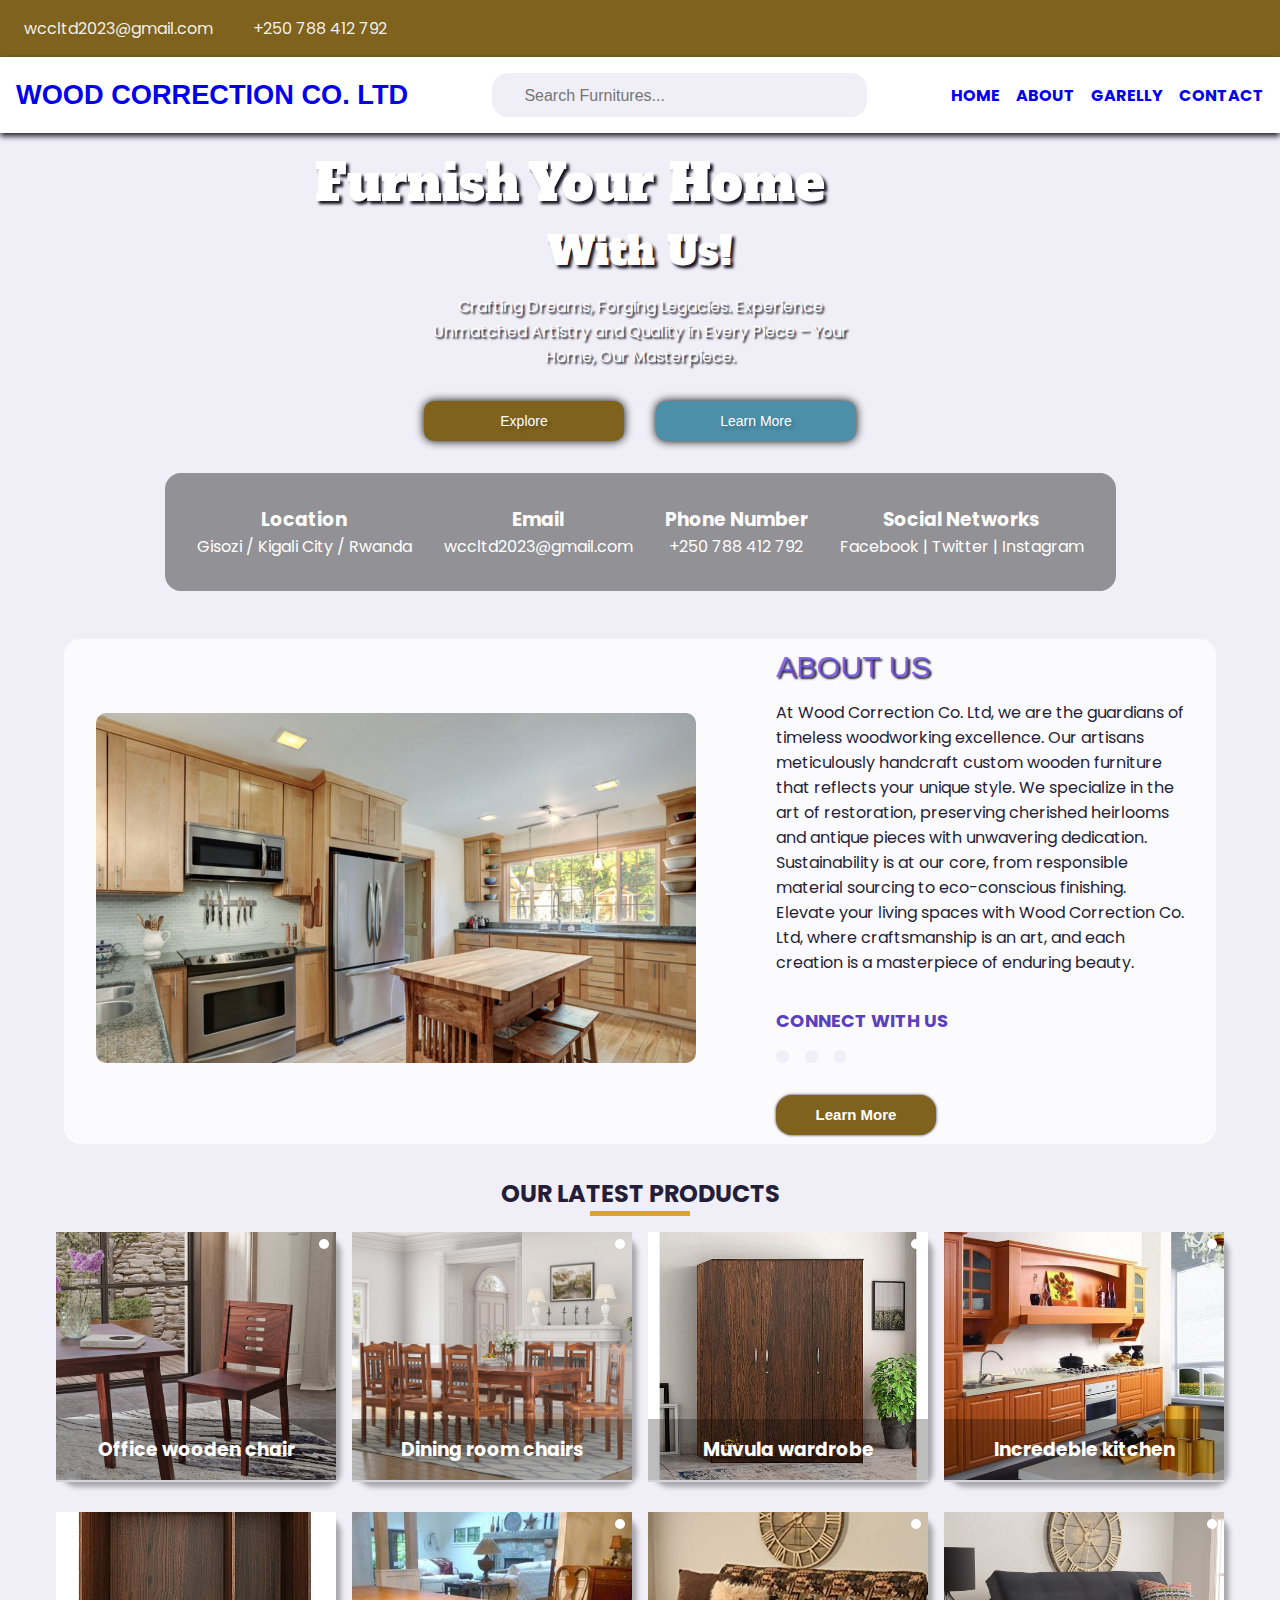
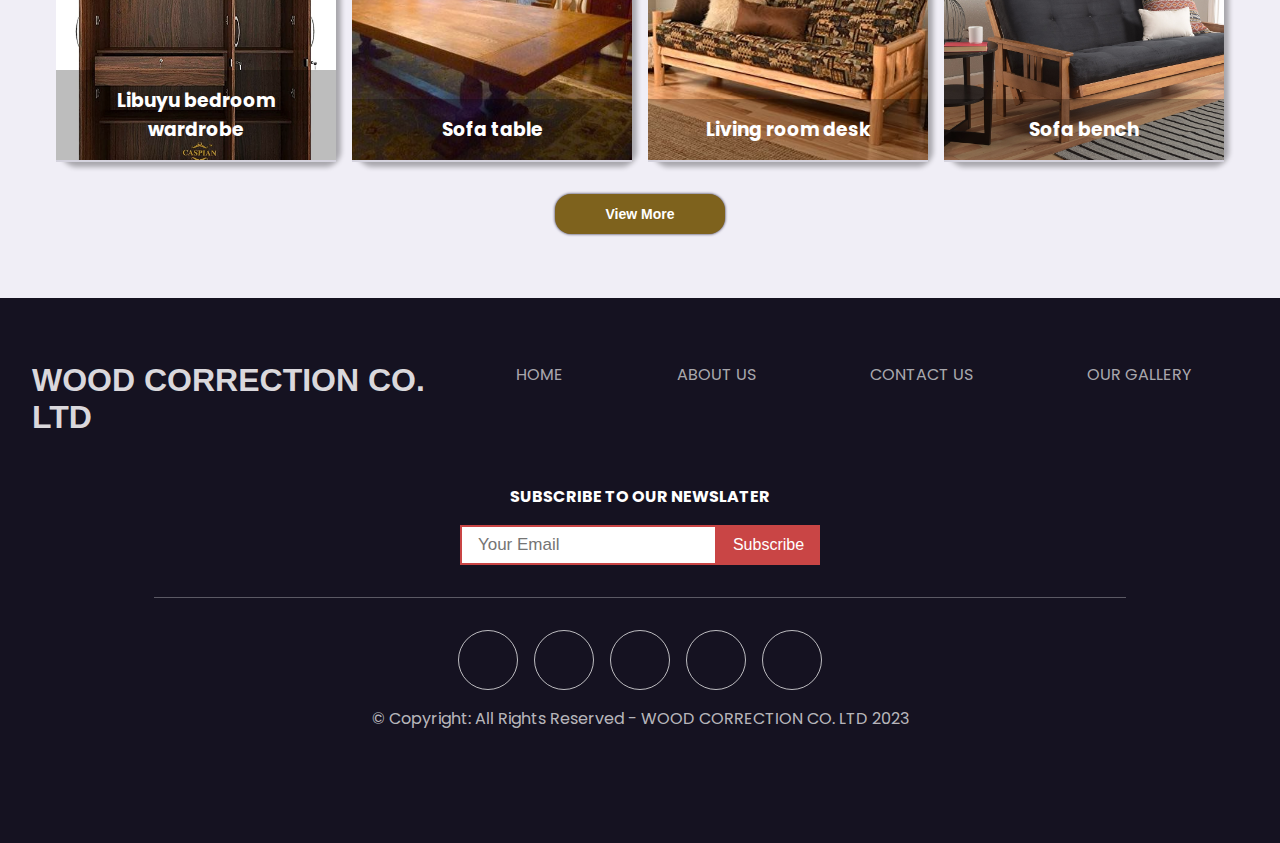
<file: index.html>
<!DOCTYPE html>
<html lang="en">
<head>
    <meta charset="UTF-8">
    <meta name="viewport" content="width=device-width, initial-scale=1.0">
    <title>Home | Wood Correction Co. Ltd</title>
    <link rel="preconnect" href="https://fonts.googleapis.com">
    <link rel="preconnect" href="https://fonts.gstatic.com" crossorigin>
    <link href="https://fonts.googleapis.com/css2?family=Alfa+Slab+One&family=Lilita+One&family=Poppins:ital,wght@0,400;0,500;0,600;0,700;0,800;0,900;1,300&display=swap" rel="stylesheet">
    <link rel="stylesheet" href="./css/style.css" type="text/css">
    <link rel="stylesheet" href="https://unicons.iconscout.com/release/v2.1.6/css/unicons.css">
    <link rel="stylesheet" href="https://unicons.iconscout.com/release/v4.0.8/css/line.css">
</head>
<body>
    <!-- Top Contact Information -->
    <div class="top-contact-info">
        <div class="left">
            <div class="item">
                <i class="uil uil-envelope-alt"></i>
                <p>wccltd2023@gmail.com</p>
            </div>
            <div class="item">
                <i class="uil uil-phone"></i>
                <p>+250 788 412 792</p>
            </div>
        </div>
    </div>
    <!-- End of top contact information -->

    <!-- Navigation -->
    <nav>
        <div class="logo">
            <a href="index.html"><h1>WOOD CORRECTION CO. LTD</h1></a>
        </div>
        <div class="search-bar">
            <i class="uil uil-search"></i>
            <form method="post">
                <input type="search" placeholder="Search Furnitures...">
            </form>
        </div>
        <div class="links">
            <ul>
                <li><a href="index.html">Home</a></li>
                <li><a href="about.html">About</a></li>
                <li><a href="garelly.html">Garelly</a></li>
                <li><a href="contact.html">Contact</a></li>
            </ul>
        </div>
        <button class="menu-btn" onclick="openMobileNav();">
            <i class="uil uil-list-ui-alt"></i>
        </button>
    </nav>
    <!-- End of navigation -->

    <!-- Mobile Navigation -->
    <div class="mobile-nav">
        <div class="close-btn">
            <button onclick="closeMobileNav();">&times;</button>
        </div>
        <div class="mobile-search">
            <i class="uil uil-search"></i>
            <form method="post">
                <input type="search" placeholder="Search Furnitures...">
            </form>
        </div>
        <div class="links">
            <a href="index.html">HOMEPAGE</a>
            <a href="about.html">ABOUT US</a>
            <a href="contact.html">CONTACT US</a>
            <a href="garelly.html">OUR GARELLY</a>
        </div>
    </div>
    <!-- End Of Mobile Navigation -->

    <!-- Banner -->
    <div class="banner">
        <div class="banner-text">
            <div class="switching-words">
                <h1>Furnish </h1>
                <div class="words">
                    <span>your home</span>
                    <span>your office</span>
                    <span>your house</span>
                    <span>your workspace</span>
                    <span>your home</span>
                </div>
            </div>
            <h2>With Us!</h2>
            <p>Crafting Dreams, Forging Legacies. Experience Unmatched Artistry and Quality in Every Piece – Your Home, Our Masterpiece.</p>
            <div class="banner-btn">
                <a href="garelly.html"><button class="banner-explore">Explore</button></a>
                <a href="about.html"><button class="banner-learn">Learn More</button></a>
            </div>
        </div>

        <div class="banner-address">
            <div class="address-item">
                <div class="icon">
                    <i class="uil uil-map-marker"></i>
                </div>
                <div class="title">
                    <h3>Location</h3>
                </div>
                <div class="content">
                    <p>Gisozi / Kigali City / Rwanda </p>
                </div>
            </div>
            <div class="address-item">
                <div class="icon">
                    <i class="uil uil-envelope-alt"></i>
                </div>
                <div class="title">
                    <h3>Email</h3>
                </div>
                <div class="content">
                    <p>wccltd2023@gmail.com </p>
                </div>
            </div>
            <div class="address-item">
                <div class="icon">
                    <i class="uil uil-phone"></i>
                </div>
                <div class="title">
                    <h3>Phone Number</h3>
                </div>
                <div class="content">
                    <p>+250 788 412 792 </p>
                </div>
            </div>
            <div class="address-item">
                <div class="icon">
                    <i class="uil uil-globe"></i>
                </div>
                <div class="title">
                    <h3>Social Networks</h3>
                </div>
                <div class="content">
                    <p>Facebook | Twitter | Instagram</p>
                </div>
            </div>
        </div>
    </div>
    <!-- Endo of banner -->

    <!-- About us section  -->
    <div class="about">
        <div class="about-image">
            <img src="./images/1.jpg">
        </div>
        <div class="about-text">
            <div class="header">
                <h2>ABOUT US</h2>
            </div>
            <div class="text">
                <p>
                    At Wood Correction Co. Ltd, we are the guardians of timeless woodworking excellence. Our artisans meticulously handcraft custom wooden furniture that reflects your unique style. We specialize in the art of restoration, preserving cherished heirlooms and antique pieces with unwavering dedication. Sustainability is at our core, from responsible material sourcing to eco-conscious finishing. Elevate your living spaces with Wood Correction Co. Ltd, where craftsmanship is an art, and each creation is a masterpiece of enduring beauty.
                </p>
                <!-- <marquee direction="left-right">WELCOME TO WOOD CORRECTION CO. LTD</marquee> -->
                <div class="social-media-icons">
                    <h4>Connect With Us</h4>
                    <ul>
                        <a href=""><li><i title="Facebook" class="uil uil-facebook-f"></i></li></a>
                        <a href=""><li><i title="Instagram" class="uil uil-instagram-alt"></i></li></a>
                        <a href=""><li><i title="Twitter" class="uil uil-twitter-alt"></i></li></a>
                    </ul>
                </div>
                <a href="about.html"><button class="btn btn-primary">Learn More</button></a>
            </div>
        </div>
    </div>
    <!-- End of about us section  -->

    <!-- Products Section begins here  -->
    <div class="our-products">
        <div class="header">
            <h2>OUR LATEST PRODUCTS</h2>
            <div class="line"></div>
        </div>
        <!-- <div class="products-nav">
            <ul>
                <li class="active">All</li>
                <li>Dinning Tables</li>
                <li>Living Room</li>
                <li>Kitchen</li>
                <li>Balcony</li>
                <li>Others</li>
            </ul>
        </div> -->
        <div class="products-container">
            <!-- Product 1  -->
            <div class="product">
                <div class="like-icon">
                    <i class="uil uil-heart"></i>
                </div>
                <div class="product-image">
                    <img src="./images/g7.jpg">
                </div>
                <div class="product-title">
                    <h3>Office wooden chair</h3>
                </div>
            </div>
            <!-- End of product 1 -->

            <!-- Product 2 -->
            <div class="product">
                <div class="like-icon">
                    <i class="uil uil-heart"></i>
                </div>
                <div class="product-image">
                    <img src="./images/g8.jpg">
                </div>
                <div class="product-title">
                    <h3>Dining room chairs</h3>
                </div>
            </div>
            <!-- End of product 2 -->

            <!-- Product 3 -->
            <div class="product">
                <div class="like-icon">
                    <i class="uil uil-heart"></i>
                </div>
                <div class="product-image">
                    <img src="./images/g1.jpg">
                </div>
                <div class="product-title">
                    <h3>Muvula wardrobe</h3>
                </div>
            </div>
            <!-- End of product 3 -->

            <!-- Product 4 -->
            <div class="product">
                <div class="like-icon">
                    <i class="uil uil-heart"></i>
                </div>
                <div class="product-image">
                    <img src="./images/g2.jpg">
                </div>
                <div class="product-title">
                    <h3>Incredeble kitchen</h3>
                </div>
            </div>
            <!-- End of product 4 -->

            <!-- Product 5 -->
            <div class="product">
                <div class="like-icon">
                    <i class="uil uil-heart"></i>
                </div>
                <div class="product-image">
                    <img src="./images/g3.jpg">
                </div>
                <div class="product-title">
                    <h3>Libuyu bedroom wardrobe</h3>
                </div>
            </div>
            <!-- End of product 5 -->

            <!-- Product 6 -->
            <div class="product">
                <div class="like-icon">
                    <i class="uil uil-heart"></i>
                </div>
                <div class="product-image">
                    <img src="./images/g4.jpg">
                </div>
                <div class="product-title">
                    <h3>Sofa table</h3>
                </div>
            </div>
            <!-- End of product 6 -->

            <!-- Product 7 -->
            <div class="product">
                <div class="like-icon">
                    <i class="uil uil-heart"></i>
                </div>
                <div class="product-image">
                    <img src="./images/g5.jpg">
                </div>
                <div class="product-title">
                    <h3>Living room desk</h3>
                </div>
            </div>
            <!-- End of product 7 -->

            <!-- Product 8 -->
            <div class="product">
                <div class="like-icon">
                    <i class="uil uil-heart"></i>
                </div>
                <div class="product-image">
                    <img src="./images/g6.jpg">
                </div>
                <div class="product-title">
                    <h3>Sofa bench</h3>
                </div>
            </div>
            <!-- End of product 8 -->
        </div>
        <!-- End of products container -->
        <div class="view-more">
            <a href="garelly.html"><button class="btn btn-primary">View More</button></a>
        </div>
    </div>
    <!-- End of Products section  -->
    

    <!-- Footer Section  -->
    <div class="footer">
        <div class="footer-content">
            <div class="logo">
                <h1>WOOD <span>CORRECTION CO. LTD</span></h1>
            </div>
            <div class="container">
                <div class="wrapper">
                    <a href="index.html">HOME</a>
                </div>
                <div class="wrapper">
                    <a href="about.html">ABOUT US</a>
                </div>
                <div class="wrapper">
                    <a href="contact.html">CONTACT US</a>
                </div>
                <div class="wrapper">
                    <a href="garelly.html">OUR GALLERY</a>
                </div>
            </div>
        </div>
        <form method="post">
            <h4>Subscribe to our newslater</h4>
            <div class="input">
                <input type="text" id="newslater" name="newslater" placeholder="Your Email">
                <button type="submit">Subscribe</button>
            </div>
        </form>
        <hr>
        <div class="footer-icons">
            <ul>
                <a href=""><li><i title="Facebook" class="uil uil-facebook-f"></i></li></a>
                <a href=""><li><i title="Instagram" class="uil uil-instagram"></i></li></a>
                <a href=""><li><i title="WhatsApp" class="uil uil-whatsapp"></i></li></a>
                <a href=""><li><i title="Twitter" class="uil uil-twitter"></i></li></a>
                <a href=""><li><i title="Gmail" class="uil uil-envelopes"></i></li></a>
            </ul>
            <p>&copy; Copyright: All Rights Reserved - WOOD CORRECTION CO. LTD 2023</p>
        </div>
    </div>
    <!-- End of footer Section  -->
    <script src="script.js"></script>
</body>
</html>
</file>
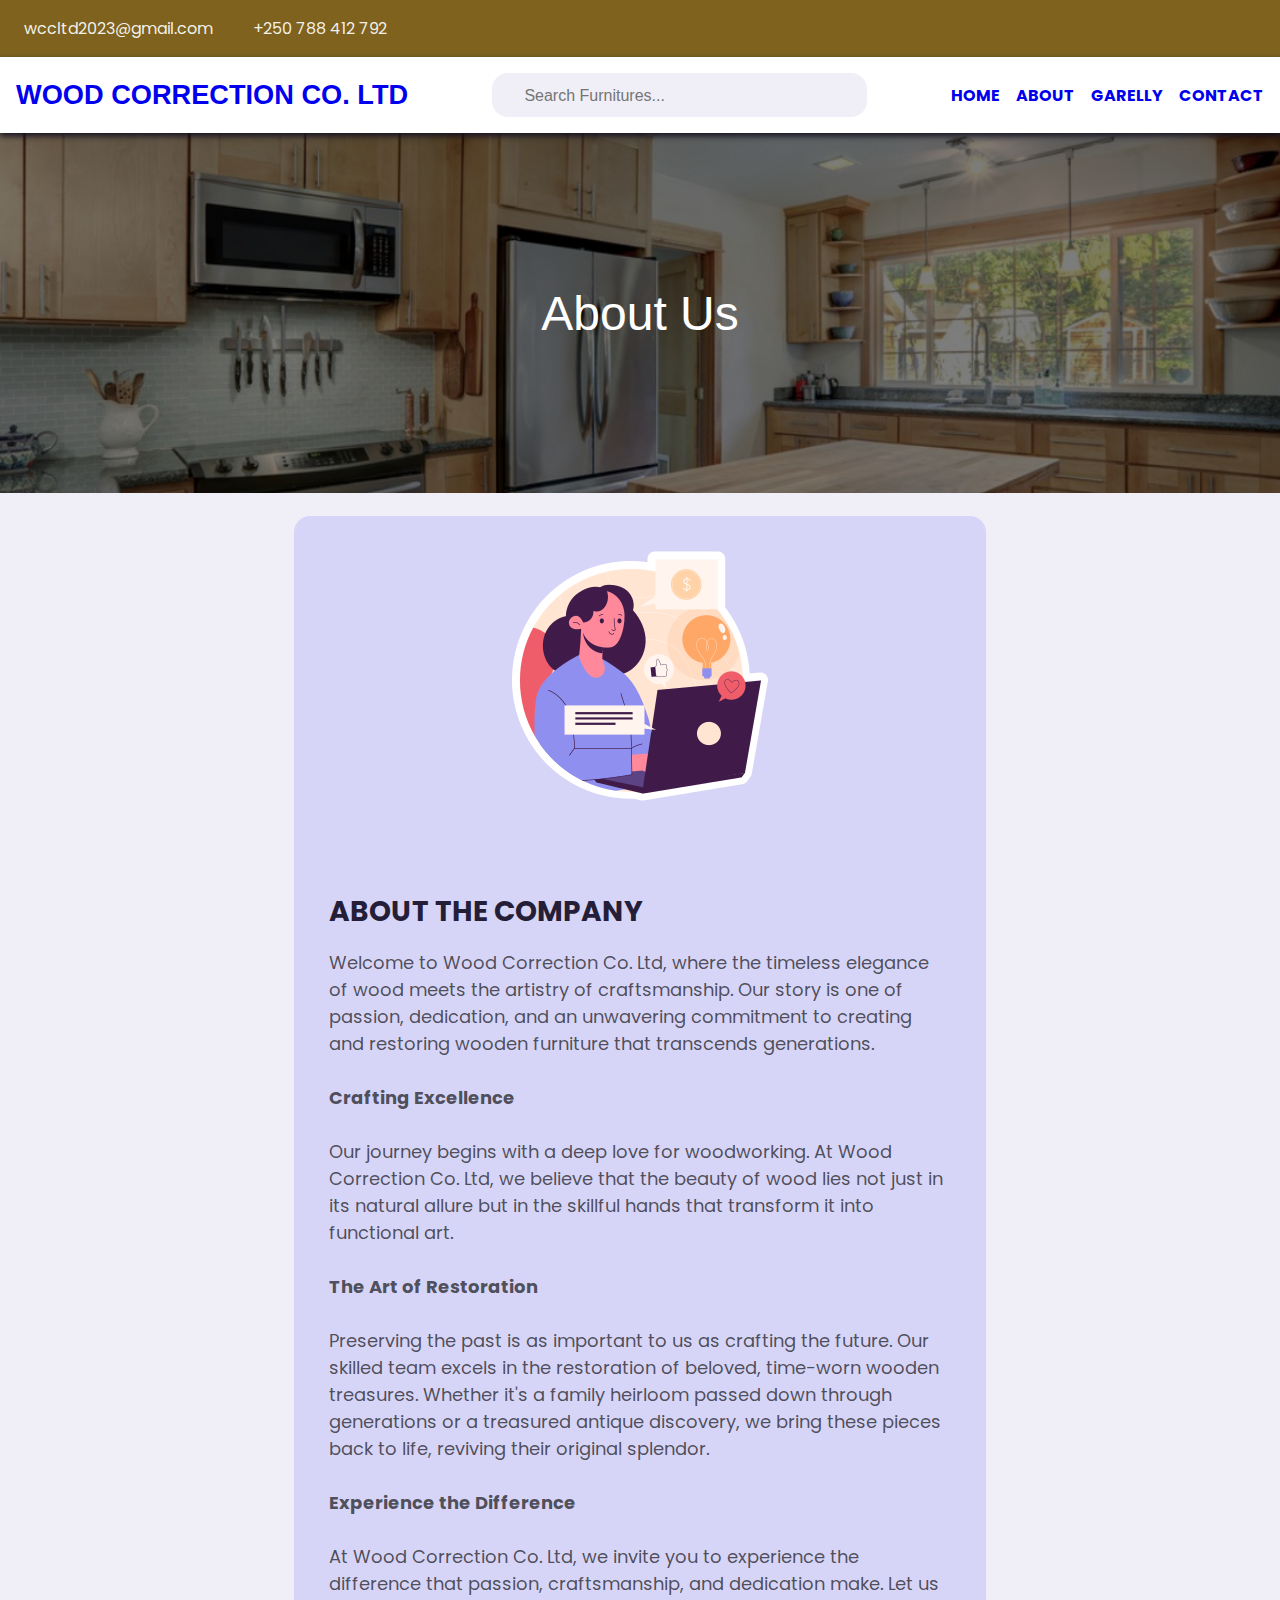
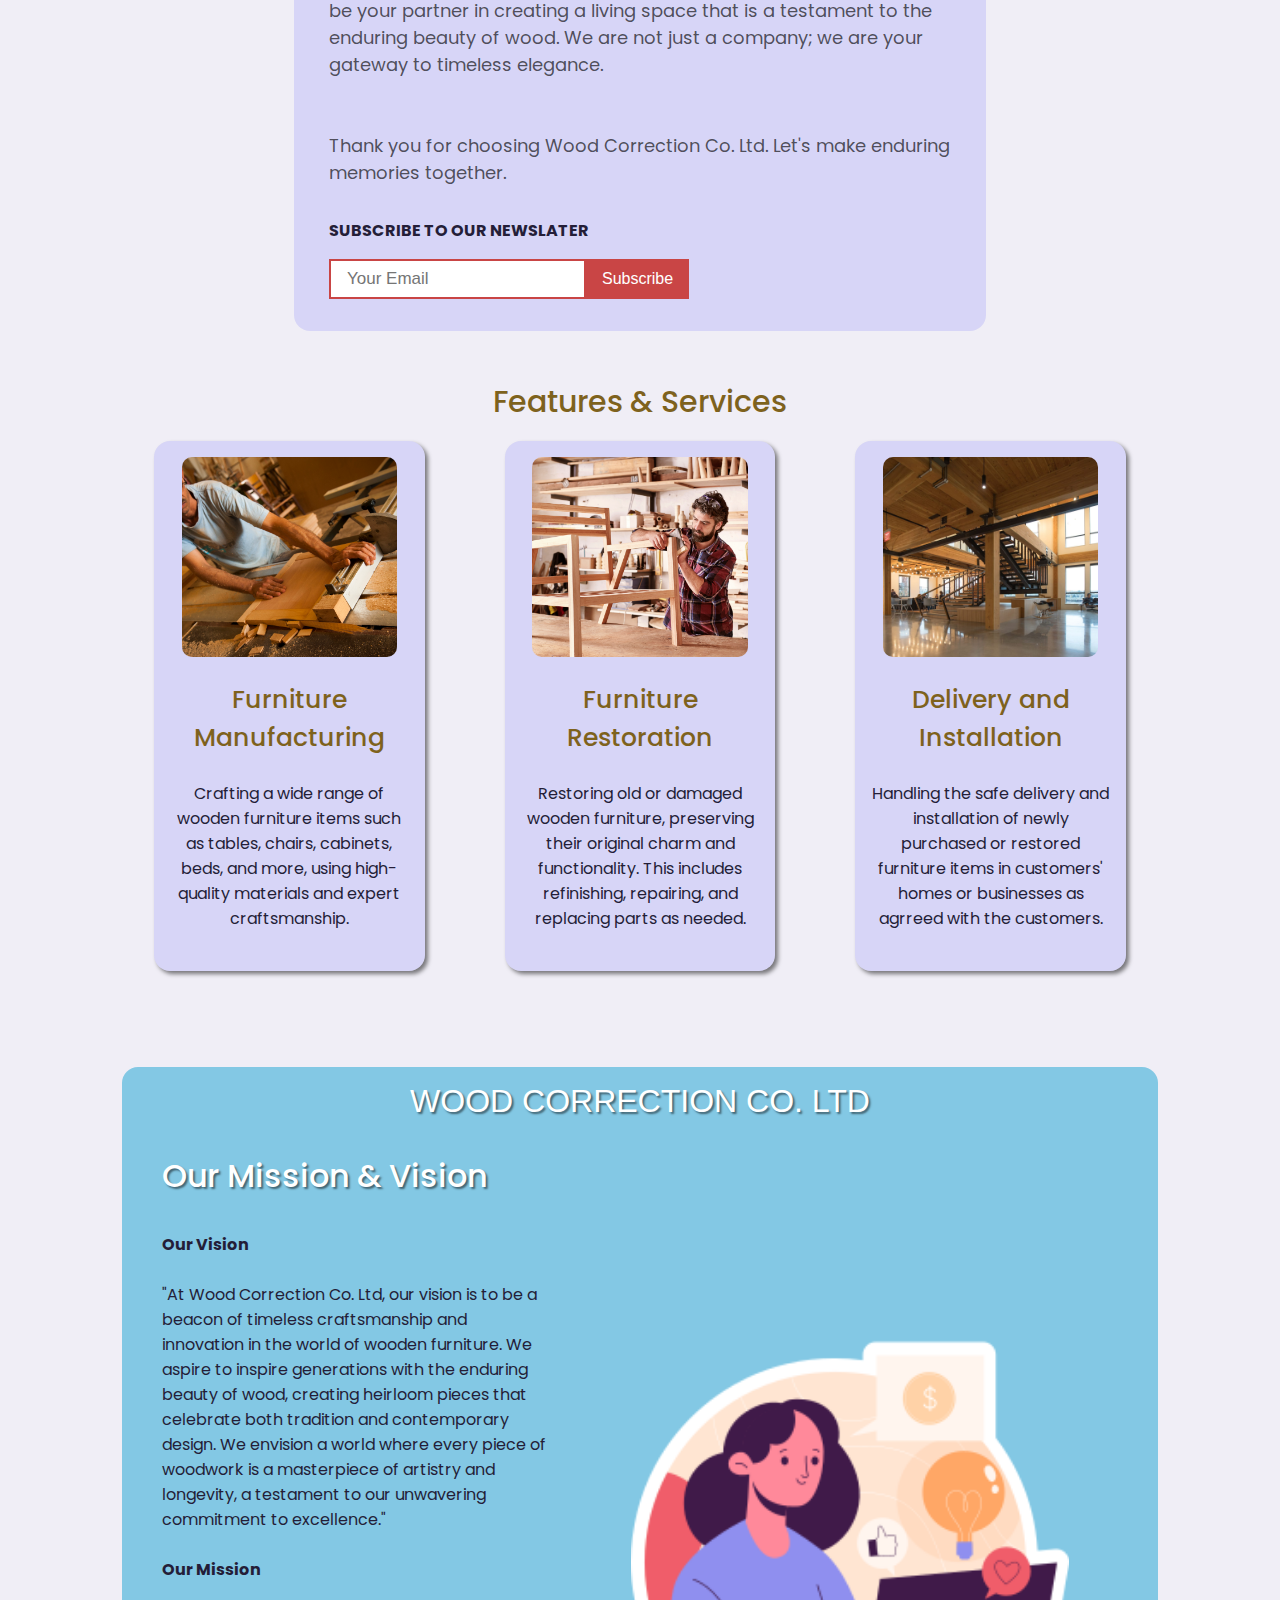
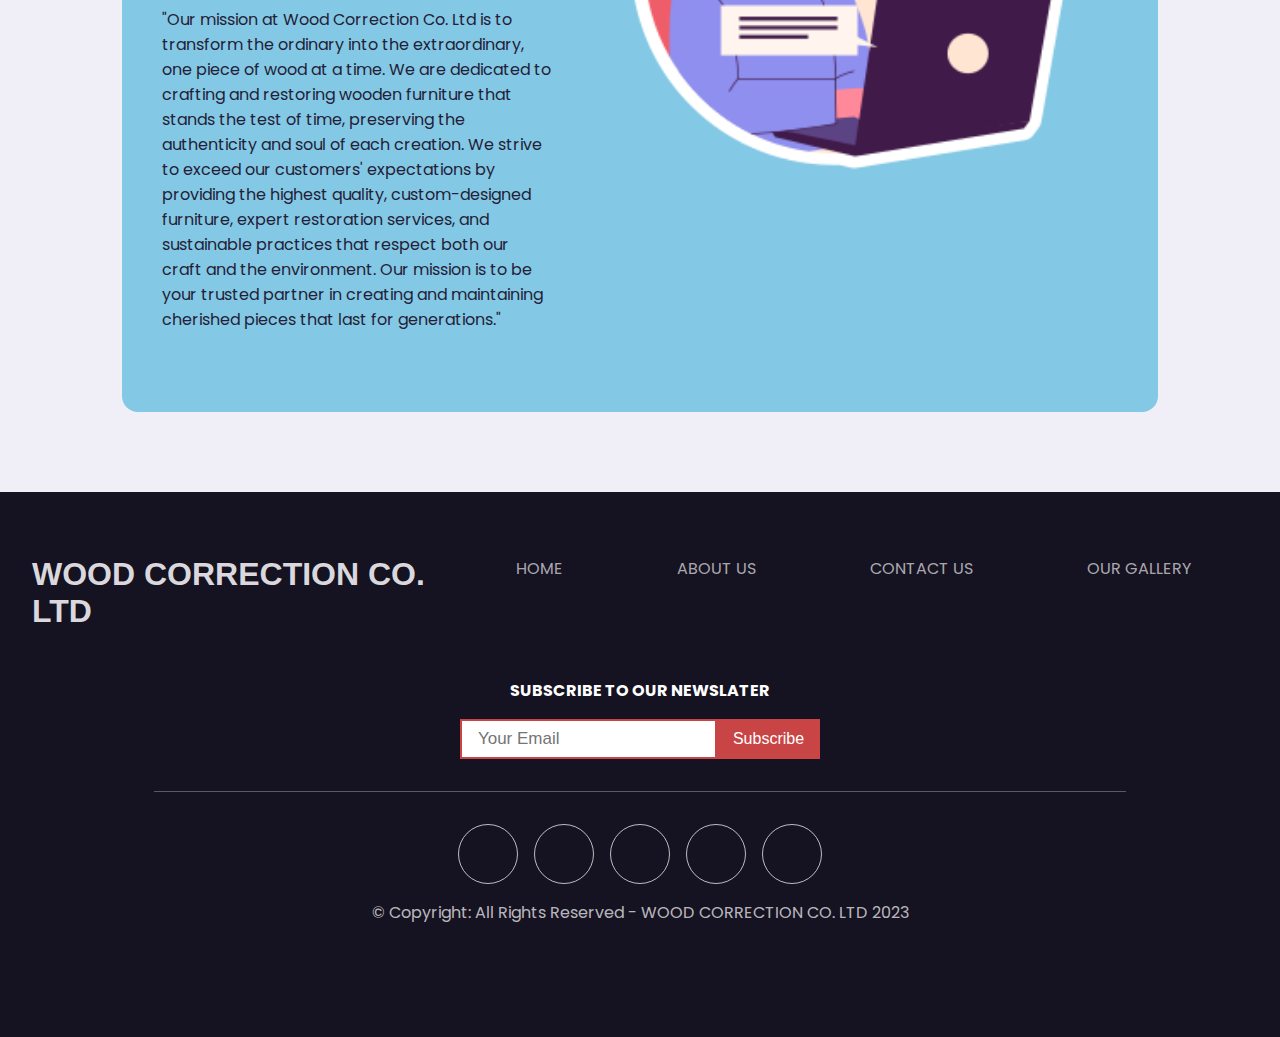
<file: about.html>
<!DOCTYPE html>
<html lang="en">
<head>
    <meta charset="UTF-8">
    <meta name="viewport" content="width=device-width, initial-scale=1.0">
    <title>About Us | Wood Correction Co. Ltd</title>
    <link rel="preconnect" href="https://fonts.googleapis.com">
    <link rel="preconnect" href="https://fonts.gstatic.com" crossorigin>
    <link href="https://fonts.googleapis.com/css2?family=Alfa+Slab+One&family=Lilita+One&family=Poppins:ital,wght@0,400;0,500;0,600;0,700;0,800;0,900;1,300&display=swap" rel="stylesheet">
    <link rel="stylesheet" href="./css/style.css" type="text/css">
    <link rel="stylesheet" href="https://unicons.iconscout.com/release/v2.1.6/css/unicons.css">
    <link rel="stylesheet" href="https://unicons.iconscout.com/release/v4.0.8/css/line.css">
</head>
<body>
<!-- Top Contact Information -->
<div class="top-contact-info">
    <div class="left">
        <div class="item">
            <i class="uil uil-envelope-alt"></i>
            <p>wccltd2023@gmail.com</p>
        </div>
        <div class="item">
            <i class="uil uil-phone"></i>
            <p>+250 788 412 792</p>
        </div>
    </div>
</div>
<!-- End of top contact information -->

<!-- Navigation -->
<nav>
    <div class="logo">
        <a href="index.html"><h1>WOOD CORRECTION CO. LTD</h1></a>
    </div>
    <div class="search-bar">
        <i class="uil uil-search"></i>
        <form method="post">
            <input type="search" placeholder="Search Furnitures...">
        </form>
    </div>
    <div class="links">
        <ul>
            <li><a href="index.html">Home</a></li>
            <li><a href="about.html">About</a></li>
            <li><a href="garelly.html">Garelly</a></li>
            <li><a href="contact.html">Contact</a></li>
        </ul>
    </div>
    <button class="menu-btn" onclick="openMobileNav();">
        <i class="uil uil-list-ui-alt"></i>
    </button>
</nav>
<!-- End of navigation -->

<!-- Mobile Navigation -->
<div class="mobile-nav">
    <div class="close-btn">
        <button onclick="closeMobileNav();">&times;</button>
    </div>
    <div class="mobile-search">
        <i class="uil uil-search"></i>
        <form method="post">
            <input type="search" placeholder="Search Furnitures...">
        </form>
    </div>
    <div class="links">
        <a href="index.html">HOMEPAGE</a>
        <a href="about.html">ABOUT US</a>
        <a href="contact.html">CONTACT US</a>
        <a href="garelly.html">OUR GARELLY</a>
    </div>
</div>
<!-- End Of Mobile Navigation -->


<!-- Small banner -->
<div class="small-banner">
    <div class="small-banner-image">
        <img src="./images/1.jpg">
    </div>
    <div class="small-banner-text">
        <h1>About Us</h1>
    </div>
</div>
<!-- End of Small banner -->


<!-- About Section  -->
<div class="about-section">
    <!-- First container -->
    <div class="container">
        <div class="about-image">
            <img src="./images/contact-image3.png">
        </div>
        <div class="about-text">
            <h2>About The Company</h2>
            <p>
                Welcome to Wood Correction Co. Ltd, where the timeless elegance of wood meets the artistry of craftsmanship. Our story is one of passion, dedication, and an unwavering commitment to creating and restoring wooden furniture that transcends generations. 
                <br><br>

                <strong>Crafting Excellence</strong> 
                <br><br>
                Our journey begins with a deep love for woodworking. At Wood Correction Co. Ltd, we believe that the beauty of wood lies not just in its natural allure but in the skillful hands that transform it into functional art.
                <br><br>

                <strong>The Art of Restoration</strong>
                <br><br>
                Preserving the past is as important to us as crafting the future. Our skilled team excels in the restoration of beloved, time-worn wooden treasures. Whether it's a family heirloom passed down through generations or a treasured antique discovery, we bring these pieces back to life, reviving their original splendor.
                <br><br>

                <strong>Experience the Difference</strong>
                <br><br>
                At Wood Correction Co. Ltd, we invite you to experience the difference that passion, craftsmanship, and dedication make. Let us be your partner in creating a living space that is a testament to the enduring beauty of wood. We are not just a company; we are your gateway to timeless elegance. <br> <br><br>
                Thank you for choosing Wood Correction Co. Ltd. Let's make enduring memories together.

            </p>
            <form method="post">
                <h4>Subscribe to our newslater</h4>
                <div class="input">
                    <input type="text" id="newslater" name="newslater" placeholder="Your Email">
                    <button type="submit">Subscribe</button>
                </div>
            </form>
        </div>
    </div>
    <!-- End of first container -->

    <!-- Second container -->
    <div class="container">
        <h2>Features & Services</h2>
        <div class="cards">
            <!-- Card 1 -->
            <div class="card">
                <div class="card-image">
                    <img src="./images/img-3.jpg">
                </div>
                <div class="card-title">
                    <h2>Furniture Manufacturing</h2>
                </div>
                <div class="card-description">
                    <p>
                        Crafting a wide range of wooden furniture items such as tables, chairs, cabinets, beds, and more, using high-quality materials and expert craftsmanship.
                    </p>
                </div>
            </div>
            <!-- Card 2 -->
            <div class="card">
                <div class="card-image">
                    <img src="./images/img-2.jpg">
                </div>
                <div class="card-title">
                    <h2>Furniture Restoration</h2>
                </div>
                <div class="card-description">
                    <p>
                        Restoring old or damaged wooden furniture, preserving their original charm and functionality. This includes refinishing, repairing, and replacing parts as needed.
                    </p>
                </div>
            </div>
            <!-- Card 3 -->
            <div class="card">
                <div class="card-image">
                    <img src="./images/2.jpg">
                </div>
                <div class="card-title">
                    <h2>Delivery and Installation</h2>
                </div>
                <div class="card-description">
                    <p>
                        Handling the safe delivery and installation of newly purchased or restored furniture items in customers' homes or businesses as agrreed with the customers.
                    </p>
                </div>
            </div>
        </div>
    </div>
    <!-- End of second container -->
    

    <!-- Third container -->
    <div class="container">
        <h3>WOOD CORRECTION CO. LTD</h3>
        <div class="wrapper">
            <div class="mission-text">
                <h2>Our Mission & Vision</h2>
                <p>
                    <strong>Our Vision</strong>
                    <br><br>
                    "At Wood Correction Co. Ltd, our vision is to be a beacon of timeless craftsmanship and innovation in the world of wooden furniture. We aspire to inspire generations with the enduring beauty of wood, creating heirloom pieces that celebrate both tradition and contemporary design. We envision a world where every piece of woodwork is a masterpiece of artistry and longevity, a testament to our unwavering commitment to excellence."
                    <br><br>
                    <strong>Our Mission</strong>
                    <br><br>
                    "Our mission at Wood Correction Co. Ltd is to transform the ordinary into the extraordinary, one piece of wood at a time. We are dedicated to crafting and restoring wooden furniture that stands the test of time, preserving the authenticity and soul of each creation. We strive to exceed our customers' expectations by providing the highest quality, custom-designed furniture, expert restoration services, and sustainable practices that respect both our craft and the environment. Our mission is to be your trusted partner in creating and maintaining cherished pieces that last for generations."

                </p>
            </div>
            <div class="mission-image">
                <img src="./images/contact-image3.png">
            </div>
        </div>
    </div>
    <!-- End of third container -->

</div>
<!-- End of About Section  -->


<!-- Footer Section  -->
<div class="footer">
    <div class="footer-content">
        <div class="logo">
            <h1>WOOD <span>CORRECTION CO. LTD</span></h1>
        </div>
        <div class="container">
            <div class="wrapper">
                <a href="index.html">HOME</a>
            </div>
            <div class="wrapper">
                <a href="about.html">ABOUT US</a>
            </div>
            <div class="wrapper">
                <a href="contact.html">CONTACT US</a>
            </div>
            <div class="wrapper">
                <a href="garelly.html">OUR GALLERY</a>
            </div>
        </div>
    </div>
    <form method="post">
        <h4>Subscribe to our newslater</h4>
        <div class="input">
            <input type="text" id="newslater" name="newslater" placeholder="Your Email">
            <button type="submit">Subscribe</button>
        </div>
    </form>
    <hr>
    <div class="footer-icons">
        <ul>
            <a href=""><li><i title="Facebook" class="uil uil-facebook-f"></i></li></a>
            <a href=""><li><i title="Instagram" class="uil uil-instagram"></i></li></a>
            <a href=""><li><i title="WhatsApp" class="uil uil-whatsapp"></i></li></a>
            <a href=""><li><i title="Twitter" class="uil uil-twitter"></i></li></a>
            <a href=""><li><i title="Gmail" class="uil uil-envelopes"></i></li></a>
        </ul>
        <p>&copy; Copyright: All Rights Reserved - WOOD CORRECTION CO. LTD 2023</p>
    </div>
</div>
<!-- End of footer Section  -->

<script src="script.js"></script>
</body>
</html>
</file>
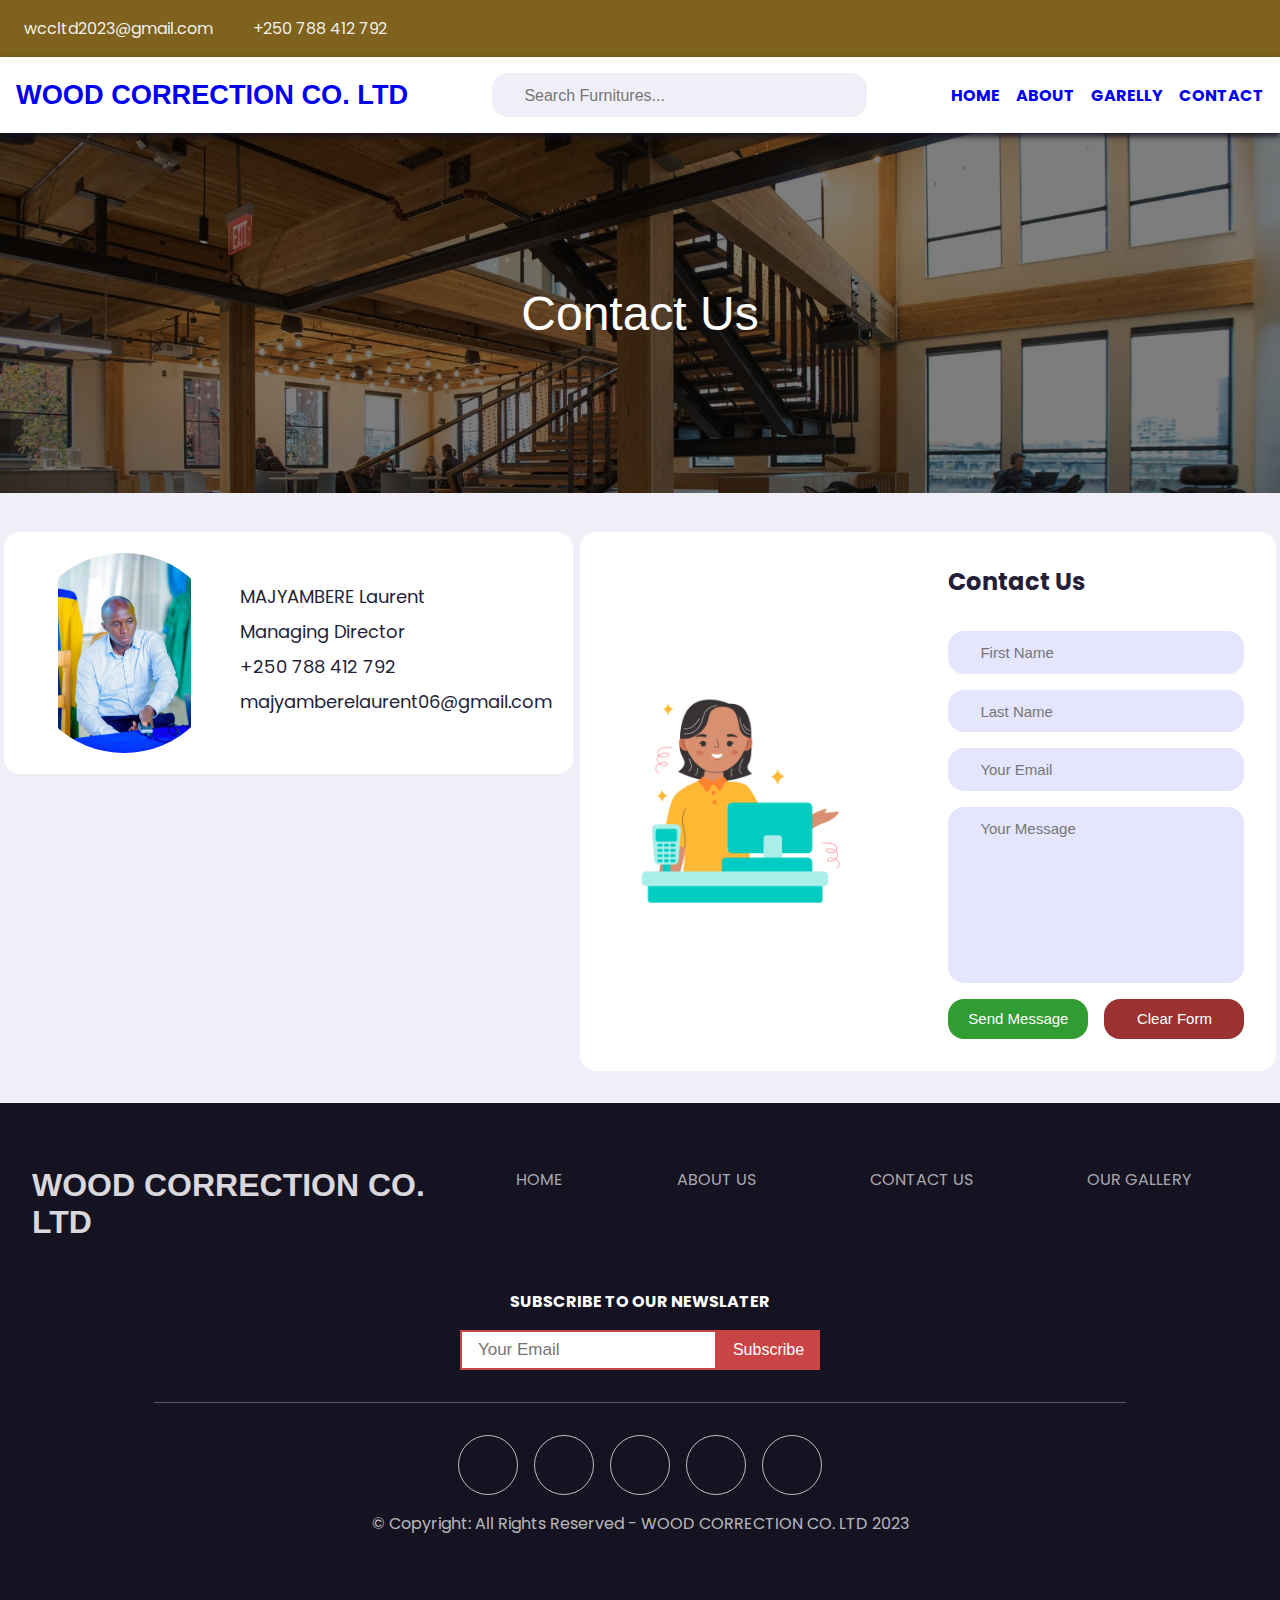
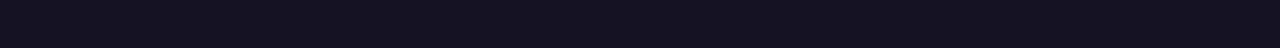
<file: contact.html>
<!DOCTYPE html>
<html lang="en">
<head>
    <meta charset="UTF-8">
    <meta name="viewport" content="width=device-width, initial-scale=1.0">
    <title>Contact Us | Wood Correction Co. Ltd</title>

    <link rel="preconnect" href="https://fonts.googleapis.com">
    <link rel="preconnect" href="https://fonts.gstatic.com" crossorigin>
    <link href="https://fonts.googleapis.com/css2?family=Alfa+Slab+One&family=Lilita+One&family=Poppins:ital,wght@0,400;0,500;0,600;0,700;0,800;0,900;1,300&display=swap" rel="stylesheet">

    <link rel="stylesheet" href="./css/style.css" type="text/css">
    <link rel="stylesheet" href="https://unicons.iconscout.com/release/v2.1.6/css/unicons.css">
</head>
<body>
<!-- Top Contact Information -->
<div class="top-contact-info">
    <div class="left">
        <div class="item">
            <i class="uil uil-envelope-alt"></i>
            <p>wccltd2023@gmail.com</p>
        </div>
        <div class="item">
            <i class="uil uil-phone"></i>
            <p>+250 788 412 792</p>
        </div>
    </div>
</div>
<!-- End of top contact information -->

<!-- Navigation -->
<nav>
    <div class="logo">
        <a href="index.html"><h1>WOOD CORRECTION CO. LTD</h1></a>
    </div>
    <div class="search-bar">
        <i class="uil uil-search"></i>
        <form method="post">
            <input type="search" placeholder="Search Furnitures...">
        </form>
    </div>
    <div class="links">
        <ul>
            <li><a href="index.html">Home</a></li>
            <li><a href="about.html">About</a></li>
            <li><a href="garelly.html">Garelly</a></li>
            <li><a href="contact.html">Contact</a></li>
        </ul>
    </div>
    <button class="menu-btn" onclick="openMobileNav();">
        <i class="uil uil-list-ui-alt"></i>
    </button>
</nav>
<!-- End of navigation -->

<!-- Mobile Navigation -->
<div class="mobile-nav">
    <div class="close-btn">
        <button onclick="closeMobileNav();">&times;</button>
    </div>
    <div class="mobile-search">
        <i class="uil uil-search"></i>
        <form method="post">
            <input type="search" placeholder="Search Furnitures...">
        </form>
    </div>
    <div class="links">
        <a href="index.html">HOMEPAGE</a>
        <a href="about.html">ABOUT US</a>
        <a href="contact.html">CONTACT US</a>
        <a href="garelly.html">OUR GARELLY</a>
    </div>
</div>
<!-- End Of Mobile Navigation -->


<!-- Small banner -->
<div class="small-banner">
    <div class="small-banner-image">
        <img src="./images/2.jpg">
    </div>
    <div class="small-banner-text">
        <h1>Contact Us</h1>
    </div>
</div>
<!-- End of Small banner -->


<!-- Contact Section -->
<div class="contacts">
    <div class="my-contacts-section">
        <div class="profile-picture">
            <img src="./images/owner.jpg">
        </div>
        <div class="profile-details">
            <h2>MAJYAMBERE Laurent</h2>
            <h2>Managing Director</h2>
            <h2>+250 788 412 792</h2>
            <h2>majyamberelaurent06@gmail.com</h2>
        </div>
    </div>
    <div class="conctact-section">
        <div class="contact-image">
            <img src="./images/contact-image1.png">
        </div>
        <div class="contact-form">
            <div class="header">
                <h2>Contact Us</h2>
            </div>
            <form action="" method="post">
                <div class="input">
                    <i class="uil uil-user"></i>
                    <input type="text" id="first_name" name="first_name" placeholder="First Name">
                </div>
                <div class="input">
                    <i class="uil uil-user"></i>
                    <input type="text" id="last_name" name="last_name" placeholder="Last Name">
                </div>
                <div class="input">
                    <i class="uil uil-envelope-alt"></i>
                    <input type="text" id="email" id="email" placeholder="Your Email">
                </div>
                <div class="input">
                    <!-- <i class="uil uil-message"></i> -->
                    <textarea id="message" name="message" placeholder="Your Message"></textarea>
                </div>
                <div class="form-buttons">
                    <button type="submit">Send Message</button>
                    <button type="reset">Clear Form</button>
                </div>
            </form>
        </div>
    </div>
</div>
<!-- End of Contact Section -->

<!-- Owner Section  -->

<!-- End of Owner Section  -->

<!-- Footer Section  -->
<div class="footer">
    <div class="footer-content">
        <div class="logo">
            <h1>WOOD <span>CORRECTION CO. LTD</span></h1>
        </div>
        <div class="container">
            <div class="wrapper">
                <a href="index.html">HOME</a>
            </div>
            <div class="wrapper">
                <a href="about.html">ABOUT US</a>
            </div>
            <div class="wrapper">
                <a href="contact.html">CONTACT US</a>
            </div>
            <div class="wrapper">
                <a href="garelly.html">OUR GALLERY</a>
            </div>
        </div>
    </div>
    <form method="post">
        <h4>Subscribe to our newslater</h4>
        <div class="input">
            <input type="text" id="newslater" name="newslater" placeholder="Your Email">
            <button type="submit">Subscribe</button>
        </div>
    </form>
    <hr>
    <div class="footer-icons">
        <ul>
            <a href=""><li><i title="Facebook" class="uil uil-facebook-f"></i></li></a>
            <a href=""><li><i title="Instagram" class="uil uil-instagram"></i></li></a>
            <a href=""><li><i title="WhatsApp" class="uil uil-whatsapp"></i></li></a>
            <a href=""><li><i title="Twitter" class="uil uil-twitter"></i></li></a>
            <a href=""><li><i title="Gmail" class="uil uil-envelopes"></i></li></a>
        </ul>
        <p>&copy; Copyright: All Rights Reserved - WOOD CORRECTION CO. LTD 2023</p>
    </div>
</div>
<!-- End of footer Section  -->

<script src="script.js"></script>
</body>
</html>
</file>
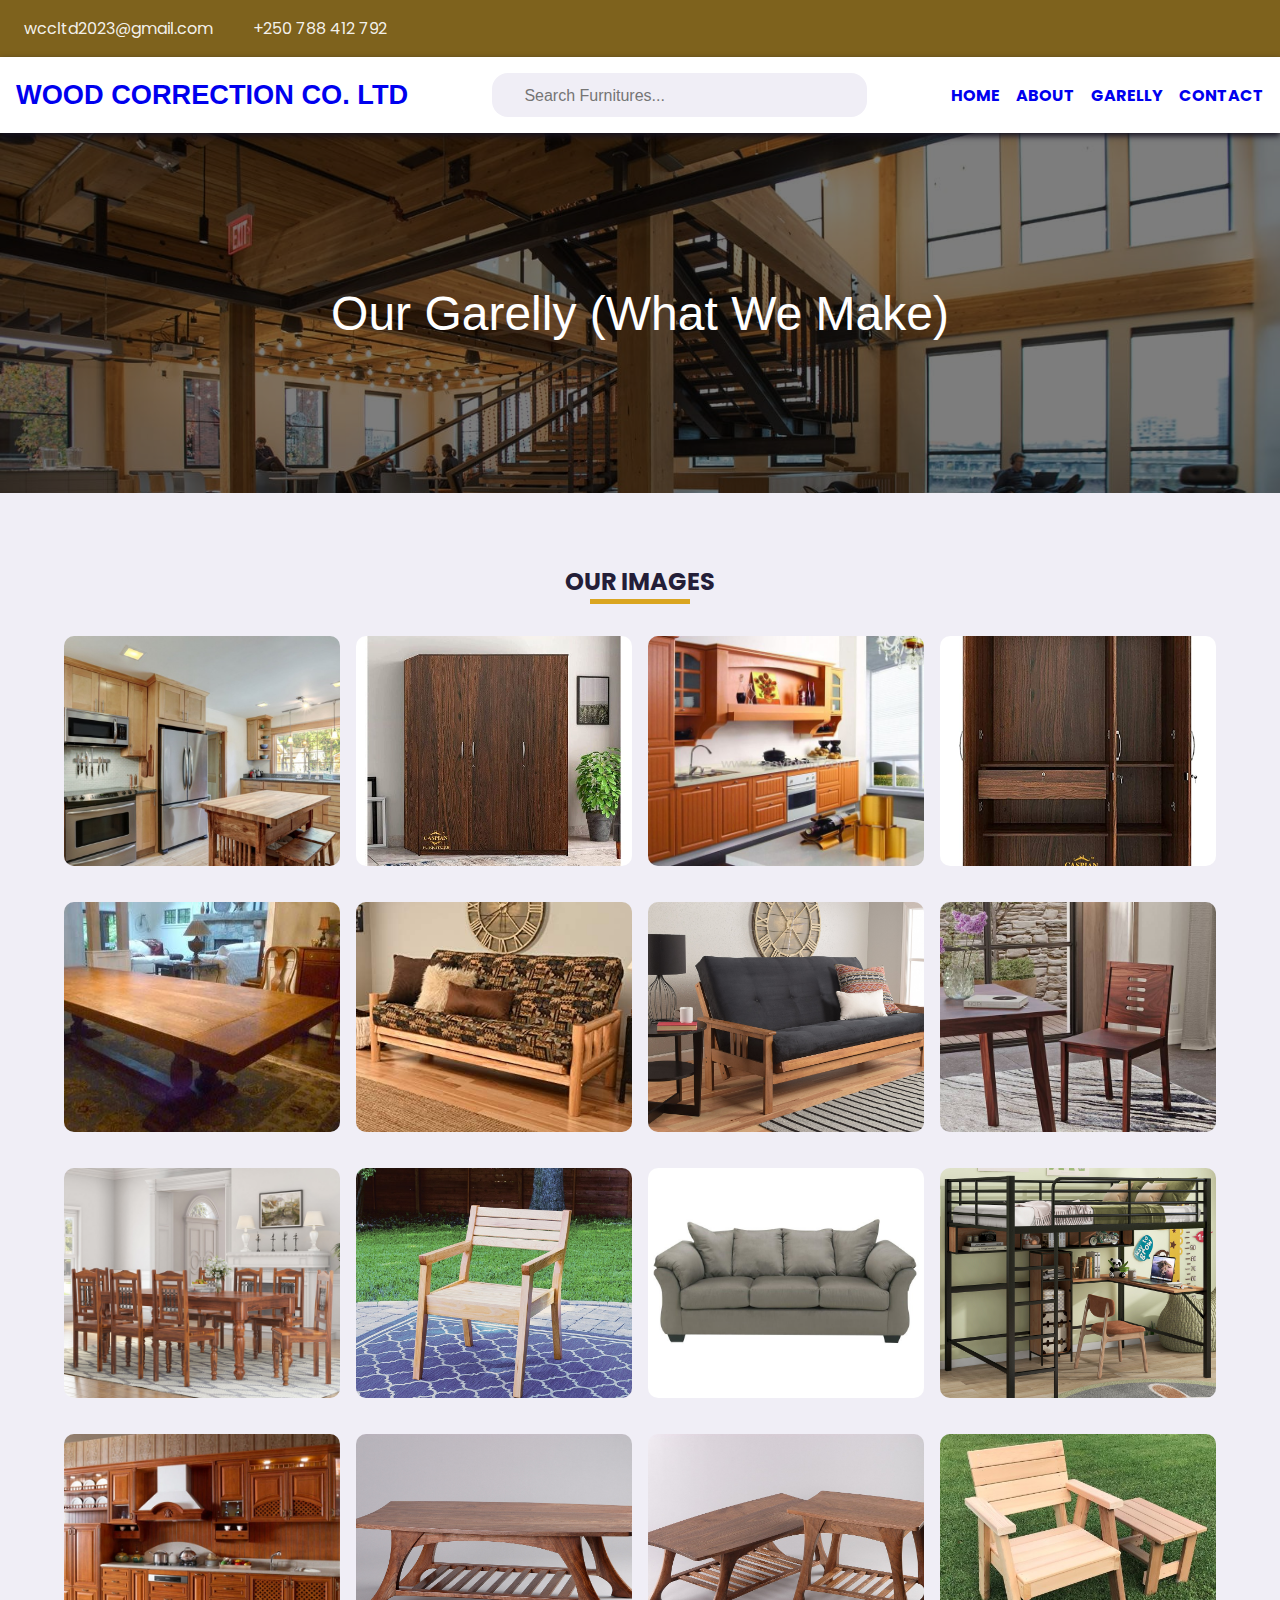
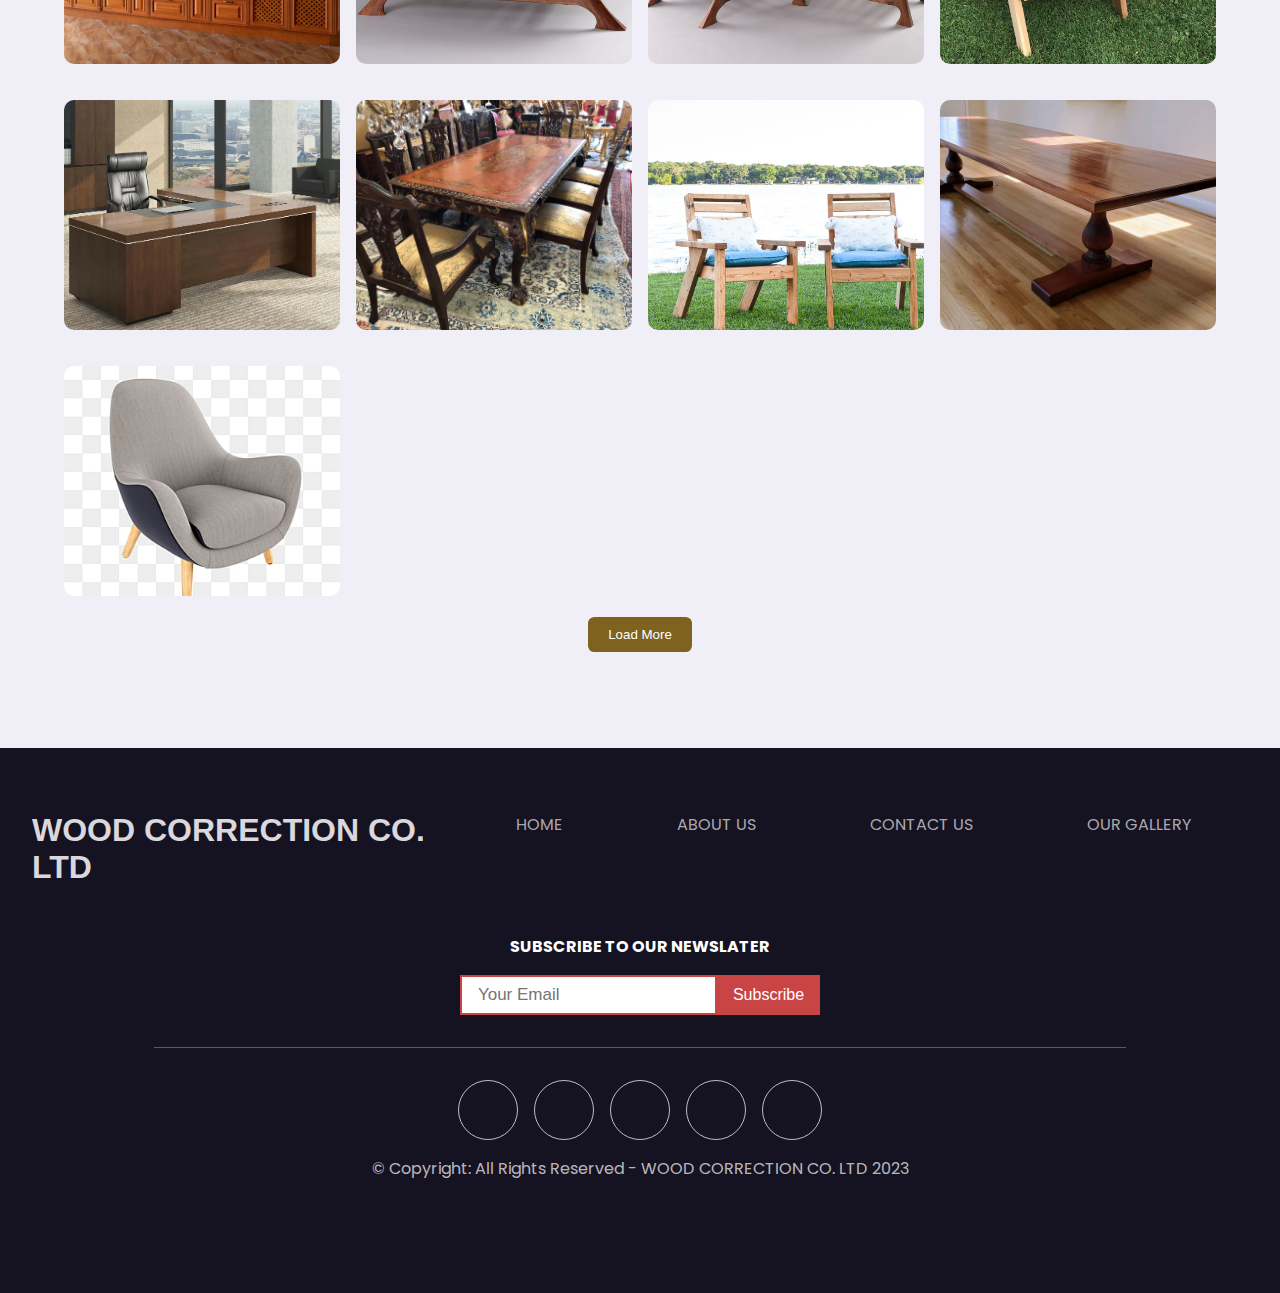
<file: garelly.html>
<!DOCTYPE html>
<html lang="en">
<head>
    <meta charset="UTF-8">
    <meta name="viewport" content="width=device-width, initial-scale=1.0">
    <title>Our Garelly | Wood Correction Co. Ltd</title>
    <link rel="preconnect" href="https://fonts.googleapis.com">
    <link rel="preconnect" href="https://fonts.gstatic.com" crossorigin>
    <link href="https://fonts.googleapis.com/css2?family=Alfa+Slab+One&family=Lilita+One&family=Poppins:ital,wght@0,400;0,500;0,600;0,700;0,800;0,900;1,300&display=swap" rel="stylesheet">
    <link rel="stylesheet" href="./css/style.css" type="text/css">
    <link rel="stylesheet" href="https://unicons.iconscout.com/release/v2.1.6/css/unicons.css">
    <link rel="stylesheet" href="https://unicons.iconscout.com/release/v4.0.8/css/line.css">
</head>
<body>
<!-- Top Contact Information -->
<div class="top-contact-info">
    <div class="left">
        <div class="item">
            <i class="uil uil-envelope-alt"></i>
            <p>wccltd2023@gmail.com</p>
        </div>
        <div class="item">
            <i class="uil uil-phone"></i>
            <p>+250 788 412 792</p>
        </div>
    </div>
</div>
<!-- End of top contact information -->

<!-- Navigation -->
<nav>
    <div class="logo">
        <a href="index.html"><h1>WOOD CORRECTION CO. LTD</h1></a>
    </div>
    <div class="search-bar">
        <i class="uil uil-search"></i>
        <form method="post">
            <input type="search" placeholder="Search Furnitures...">
        </form>
    </div>
    <div class="links">
        <ul>
            <li><a href="index.html">Home</a></li>
            <li><a href="about.html">About</a></li>
            <li><a href="garelly.html">Garelly</a></li>
            <li><a href="contact.html">Contact</a></li>
        </ul>
    </div>
    <button class="menu-btn" onclick="openMobileNav();">
        <i class="uil uil-list-ui-alt"></i>
    </button>
</nav>
<!-- End of navigation -->

<!-- Mobile Navigation -->
<div class="mobile-nav">
    <div class="close-btn">
        <button onclick="closeMobileNav();">&times;</button>
    </div>
    <div class="mobile-search">
        <i class="uil uil-search"></i>
        <form method="post">
            <input type="search" placeholder="Search Furnitures...">
        </form>
    </div>
    <div class="links">
        <a href="index.html">HOMEPAGE</a>
        <a href="about.html">ABOUT US</a>
        <a href="contact.html">CONTACT US</a>
        <a href="garelly.html">OUR GARELLY</a>
    </div>
</div>
<!-- End Of Mobile Navigation -->


<!-- Small banner -->
<div class="small-banner">
    <div class="small-banner-image">
        <img src="./images/2.jpg">
    </div>
    <div class="small-banner-text">
        <h1>Our Garelly (What We Make)</h1>
    </div>
</div>
<!-- End of Small banner -->


<!-- Garelly Section -->
<div class="garelly-section">
    <div class="garelly-header">
        <h2>OUR IMAGES</h2>
        <div class="line"></div>
        <!-- <div class="garelly-categories">
            <ul>
                <li class="active">All</li>
                <li>Chairs</li>
                <li>Tables</li>
                <li>Beds</li>
                <li>Wardrobes</li>
                <li>Cupboards</li>
                <li>Kitchen</li>
                <li>Others</li>
            </ul>
        </div> -->
    </div>
    <div class="garelly-container">
        <div class="image">
            <img src="./images/1.jpg">
            <div class="product-description">
                <h3>Balcony Muvula Chair</h3>
                <p>Best Muvula wood quality Balcony chair with metal base.</p>
                <a href="view.html"><button type="button" class="open-view-image">View</button></a>
            </div>
        </div>
        <div class="image">
            <img src="./images/g1.jpg">
            <div class="product-description">
                <h3>Balcony Muvula Chair</h3>
                <p>Lorem ipsum dolor sit amet consectetur adipisicing elit. Accusantium, molestiae.</p>
                <a href="view.html"><button type="button" class="open-view-image">View</button></a>
            </div>
        </div>
        <div class="image">
            <img src="./images/g2.jpg">
            <div class="product-description">
                <h3>Product image title</h3>
                <p>The description of the image will appear here as typical short summary of the contents of the product.</p>
                <a href="view.html"><button type="button" class="open-view-image">View</button></a>
            </div>
        </div>
        <div class="image">
            <img src="./images/g3.jpg">
            <div class="product-description">
                <h3>Product image title</h3>
                <p>The description of the image will appear here as typical short summary of the contents of the product.</p>
                <a href="view.html"><button type="button" class="open-view-image">View</button></a>
            </div>
        </div>
        <div class="image">
            <img src="./images/g4.jpg">
            <div class="product-description">
                <h3>Product image title</h3>
                <p>The description of the image will appear here as typical short summary of the contents of the product.</p>
                <a href="view.html"><button type="button" class="open-view-image">View</button></a>
            </div>
        </div>
        <div class="image">
            <img src="./images/g5.jpg">
            <div class="product-description">
                <h3>Product image title</h3>
                <p>The description of the image will appear here as typical short summary of the contents of the product.</p>
                <a href="view.html"><button type="button" class="open-view-image">View</button></a>
            </div>
        </div>
        <div class="image">
            <img src="./images/g6.jpg">
            <div class="product-description">
                <h3>Product image title</h3>
                <p>The description of the image will appear here as typical short summary of the contents of the product.</p>
                <a href="view.html"><button type="button" class="open-view-image">View</button></a>
            </div>
        </div>
        <div class="image">
            <img src="./images/g7.jpg">
            <div class="product-description">
                <h3>Product image title</h3>
                <p>The description of the image will appear here as typical short summary of the contents of the product.</p>
                <a href="view.html"><button type="button" class="open-view-image">View</button></a>
            </div>
        </div>
        <div class="image">
            <img src="./images/g8.jpg">
            <div class="product-description">
                <h3>Product image title</h3>
                <p>The description of the image will appear here as typical short summary of the contents of the product.</p>
                <a href="view.html"><button type="button" class="open-view-image">View</button></a>
            </div>
        </div>
        <div class="image">
            <img src="./images/g9.jpg">
            <div class="product-description">
                <h3>Product image title</h3>
                <p>The description of the image will appear here as typical short summary of the contents of the product.</p>
                <a href="view.html"><button type="button" class="open-view-image">View</button></a>
            </div>
        </div>
        <div class="image">
            <img src="./images/g10.jpg">
            <div class="product-description">
                <h3>Product image title</h3>
                <p>The description of the image will appear here as typical short summary of the contents of the product.</p>
                <a href="view.html"><button type="button" class="open-view-image">View</button></a>
            </div>
        </div>
        <div class="image">
            <img src="./images/g11.jpg">
            <div class="product-description">
                <h3>Product image title</h3>
                <p>The description of the image will appear here as typical short summary of the contents of the product.</p>
                <a href="view.html"><button type="button" class="open-view-image">View</button></a>
            </div>
        </div>
        <div class="image">
            <img src="./images/g12.webp">
            <div class="product-description">
                <h3>Product image title</h3>
                <p>The description of the image will appear here as typical short summary of the contents of the product.</p>
                <a href="view.html"><button type="button" class="open-view-image">View</button></a>
            </div>
        </div>
        <div class="image">
            <img src="./images/g13.jpg">
            <div class="product-description">
                <h3>Product image title</h3>
                <p>The description of the image will appear here as typical short summary of the contents of the product.</p>
                <a href="view.html"><button type="button" class="open-view-image">View</button></a>
            </div>
        </div>
        <div class="image">
            <img src="./images/g14.jpg">
            <div class="product-description">
                <h3>Product image title</h3>
                <p>The description of the image will appear here as typical short summary of the contents of the product.</p>
                <a href="view.html"><button type="button" class="open-view-image">View</button></a>
            </div>
        </div>
        <div class="image">
            <img src="./images/g15.jpg">
            <div class="product-description">
                <h3>Product image title</h3>
                <p>The description of the image will appear here as typical short summary of the contents of the product.</p>
                <a href="view.html"><button type="button" class="open-view-image">View</button></a>
            </div>
        </div>
        <div class="image">
            <img src="./images/g16.jpg">
            <div class="product-description">
                <h3>Product image title</h3>
                <p>The description of the image will appear here as typical short summary of the contents of the product.</p>
                <a href="view.html"><button type="button" class="open-view-image">View</button></a>
            </div>
        </div>
        <div class="image">
            <img src="./images/g17.jpg">
            <div class="product-description">
                <h3>Product image title</h3>
                <p>The description of the image will appear here as typical short summary of the contents of the product.</p>
                <a href="view.html"><button type="button" class="open-view-image">View</button></a>
            </div>
        </div>
        <div class="image">
            <img src="./images/g18.jpg">
            <div class="product-description">
                <h3>Product image title</h3>
                <p>The description of the image will appear here as typical short summary of the contents of the product.</p>
                <a href="view.html"><button type="button" class="open-view-image">View</button></a>
            </div>
        </div>
        <div class="image">
            <img src="./images/g19.jpg">
            <div class="product-description">
                <h3>Product image title</h3>
                <p>The description of the image will appear here as typical short summary of the contents of the product.</p>
                <a href="view.html"><button type="button" class="open-view-image">View</button></a>
            </div>
        </div>
        <div class="image">
            <img src="./images/g20.jpg">
            <div class="product-description">
                <h3>Product image title</h3>
                <p>The description of the image will appear here as typical short summary of the contents of the product.</p>
                <a href="view.html"><button type="button" class="open-view-image">View</button></a>
            </div>
        </div>
    </div>
    <button>Load More</button>
</div>
<!-- End of Garelly Section -->

<!-- Footer Section  -->
<div class="footer">
    <div class="footer-content">
        <div class="logo">
            <h1>WOOD <span>CORRECTION CO. LTD</span></h1>
        </div>
        <div class="container">
            <div class="wrapper">
                <a href="index.html">HOME</a>
            </div>
            <div class="wrapper">
                <a href="about.html">ABOUT US</a>
            </div>
            <div class="wrapper">
                <a href="contact.html">CONTACT US</a>
            </div>
            <div class="wrapper">
                <a href="garelly.html">OUR GALLERY</a>
            </div>
        </div>
    </div>
    <form method="post">
        <h4>Subscribe to our newslater</h4>
        <div class="input">
            <input type="text" id="newslater" name="newslater" placeholder="Your Email">
            <button type="submit">Subscribe</button>
        </div>
    </form>
    <hr>
    <div class="footer-icons">
        <ul>
            <a href=""><li><i title="Facebook" class="uil uil-facebook-f"></i></li></a>
            <a href=""><li><i title="Instagram" class="uil uil-instagram"></i></li></a>
            <a href=""><li><i title="WhatsApp" class="uil uil-whatsapp"></i></li></a>
            <a href=""><li><i title="Twitter" class="uil uil-twitter"></i></li></a>
            <a href=""><li><i title="Gmail" class="uil uil-envelopes"></i></li></a>
        </ul>
        <p>&copy; Copyright: All Rights Reserved - WOOD CORRECTION CO. LTD 2023</p>
    </div>
</div>
<!-- End of footer Section  -->

<script src="script.js"></script>
</body>
</html>
</file>
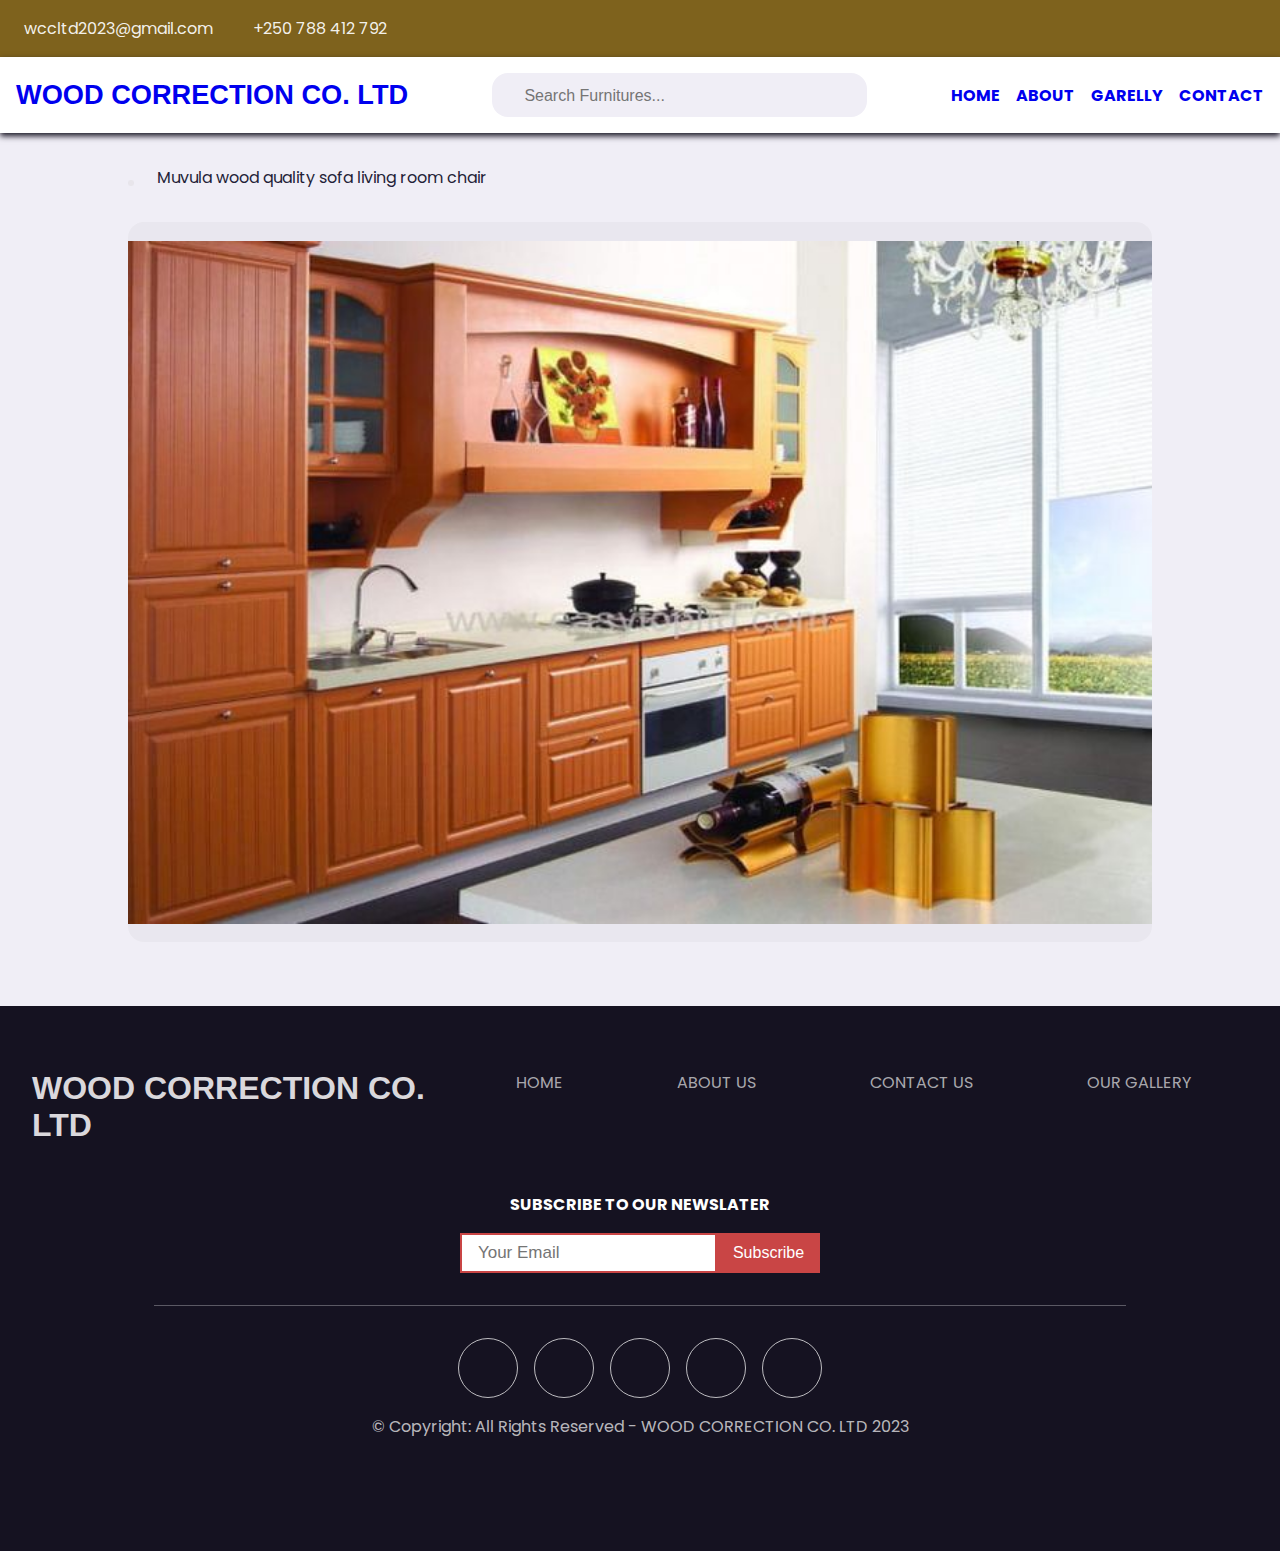
<file: view.html>
<!DOCTYPE html>
<html lang="en">
<head>
    <meta charset="UTF-8">
    <meta name="viewport" content="width=device-width, initial-scale=1.0">
    <title>Image Viewer | Wood Correction Co. Ltd</title>
    <link rel="preconnect" href="https://fonts.googleapis.com">
    <link rel="preconnect" href="https://fonts.gstatic.com" crossorigin>
    <link href="https://fonts.googleapis.com/css2?family=Alfa+Slab+One&family=Lilita+One&family=Poppins:ital,wght@0,400;0,500;0,600;0,700;0,800;0,900;1,300&display=swap" rel="stylesheet">
    <link rel="stylesheet" href="./css/style.css" type="text/css">
    <link rel="stylesheet" href="https://unicons.iconscout.com/release/v2.1.6/css/unicons.css">
    <link rel="stylesheet" href="https://unicons.iconscout.com/release/v4.0.8/css/line.css">
</head>
<body>
<!-- Top Contact Information -->
<div class="top-contact-info">
    <div class="left">
        <div class="item">
            <i class="uil uil-envelope-alt"></i>
            <p>wccltd2023@gmail.com</p>
        </div>
        <div class="item">
            <i class="uil uil-phone"></i>
            <p>+250 788 412 792</p>
        </div>
    </div>
</div>
<!-- End of top contact information -->

<!-- Navigation -->
<nav>
    <div class="logo">
        <a href="index.html"><h1>WOOD CORRECTION CO. LTD</h1></a>
    </div>
    <div class="search-bar">
        <i class="uil uil-search"></i>
        <form method="post">
            <input type="search" placeholder="Search Furnitures...">
        </form>
    </div>
    <div class="links">
        <ul>
            <li><a href="index.html">Home</a></li>
            <li><a href="about.html">About</a></li>
            <li><a href="garelly.html">Garelly</a></li>
            <li><a href="contact.html">Contact</a></li>
        </ul>
    </div>
    <button class="menu-btn" onclick="openMobileNav();">
        <i class="uil uil-list-ui-alt"></i>
    </button>
</nav>
<!-- End of navigation -->

<!-- Mobile Navigation -->
<div class="mobile-nav">
    <div class="close-btn">
        <button onclick="closeMobileNav();">&times;</button>
    </div>
    <div class="mobile-search">
        <i class="uil uil-search"></i>
        <form method="post">
            <input type="search" placeholder="Search Furnitures...">
        </form>
    </div>
    <div class="links">
        <a href="index.html">HOMEPAGE</a>
        <a href="about.html">ABOUT US</a>
        <a href="contact.html">CONTACT US</a>
        <a href="garelly.html">OUR GARELLY</a>
    </div>
</div>
<!-- End Of Mobile Navigation -->


<!-- Small banner -->
<!-- <div class="small-banner">
    <div class="small-banner-image">
        <img src="./images/2.jpg">
    </div>
    <i class="uil uil-download-alt"></i>

    Passsword: wood_correction_co_ltd

    <div class="small-banner-text">
        <h1>Image Viewer</h1>
    </div>
</div> -->
<!-- End of Small banner -->


<!-- Image Viewer  -->
<div class="image-viewer-container">
    <div class="header">
        <a href="garelly.html"><button><i class="uil uil-arrow-left"></i></button></a>
        <p>Muvula wood quality sofa living room chair</p>
    </div>
    <div class="image-container">
        <img src="./images/g2.jpg">
    </div>
</div>
<!-- End of Image Viewer  -->


<!-- Footer Section  -->
<div class="footer">
    <div class="footer-content">
        <div class="logo">
            <h1>WOOD <span>CORRECTION CO. LTD</span></h1>
        </div>
        <div class="container">
            <div class="wrapper">
                <a href="index.html">HOME</a>
            </div>
            <div class="wrapper">
                <a href="about.html">ABOUT US</a>
            </div>
            <div class="wrapper">
                <a href="contact.html">CONTACT US</a>
            </div>
            <div class="wrapper">
                <a href="garelly.html">OUR GALLERY</a>
            </div>
        </div>
    </div>
    <form method="post">
        <h4>Subscribe to our newslater</h4>
        <div class="input">
            <input type="text" id="newslater" name="newslater" placeholder="Your Email">
            <button type="submit">Subscribe</button>
        </div>
    </form>
    <hr>
    <div class="footer-icons">
        <ul>
            <a href=""><li><i title="Facebook" class="uil uil-facebook-f"></i></li></a>
            <a href=""><li><i title="Instagram" class="uil uil-instagram"></i></li></a>
            <a href=""><li><i title="WhatsApp" class="uil uil-whatsapp"></i></li></a>
            <a href=""><li><i title="Twitter" class="uil uil-twitter"></i></li></a>
            <a href=""><li><i title="Gmail" class="uil uil-envelopes"></i></li></a>
        </ul>
        <p>&copy; Copyright: All Rights Reserved - WOOD CORRECTION CO. LTD 2023</p>
    </div>
</div>
<!-- End of footer Section  -->

<script src="script.js"></script>
</body>
</html>
</file>
<file: css/style.css>
:root {
    --color-primary: hsla(252, 75%, 60%, 0.828);
    --color-secondary: hsl(252, 100%, 90%);
    --color-success: hsl(120, 95%, 65%);
    --color-danger: hsl(0, 55%, 53%);
    --color-gray: hsl(252, 15%, 65%);
    --color-white: hsl(252, 30%, 100%);
    --color-light: hsl(252, 30%, 95%);
    --color-dark: hsl(252, 30%, 17%);
    --color-black: hsl(252, 30%, 10%);
    --color-wooden: rgb(126, 98, 29);

    --border-radius: 2rem;
    --card-border-radius: 1rem;
    --btn-padding: 0.6rem 2rem;
    --search-padding: 0.6rem 1rem;
    --card-padding: 1rem;
}
* {
    padding: 0;
    margin: 0;
    box-sizing: border-box;
    border: none;
    outline: none;
    text-decoration: none;
    list-style-type: none;
}
body {
    background: var(--color-light);
    color: var(--color-dark);
    font-family: 'Poppins', sans-serif;
    /* font-family: 'Alfa Slab One', serif;
    font-family: 'Lilita One', sans-serif;
    font-family: 'Poppins', sans-serif; */
}
::-webkit-scrollbar {
    width: 10px;
}
::-webkit-scrollbar-thumb {
    border-radius: 20px;
    background: rgb(185, 181, 181);
}

/* Common classes */
.btn {
    position: relative;
    padding: var(--btn-padding);
    border-radius: var(--card-border-radius);
    color: var(--color-white);
    transition: all 300ms ease;
    box-shadow: 0 0 3px 0 var(--color-dark);
    cursor: pointer;
    font-size: 14px;
    font-weight: bold;
}
.btn-primary {
    background: var(--color-wooden);
}
.btn-primary:hover {
    background: rgb(106, 83, 25);
}
.btn-secondary {
    background: var(--color-primary);
}
.btn-secondary:hover {
    background: hsl(252, 50%, 50%);
}
.btn-danger {
    background: var(--color-danger);
}
.btn-danger:hover {
    background: hsl(0, 65%, 55%);
}
.btn-success {
    background: var(--color-success);
}
.btn-success:hover {
    background: hsl(120, 58%, 54%);
}

.top-contact-info {
    position: relative;
    width: 100%;
    padding: var(--card-padding);
    background: var(--color-wooden);
    display: flex;
    align-items: center;
    justify-content: space-between;
    z-index: 30;
}
.top-contact-info .left {
    position: relative;
    display: flex;
    align-items: center;
    gap: 2rem;
}
.top-contact-info .left .item {
    display: flex;
    align-items: center;
    justify-content: center;
    gap: .5rem;
    color: rgba(255, 255, 255, 0.93);
}
.top-contact-info .left .item i {
    font-size: 20px;
}

nav {
    position: relative;
    width: 100%;
    padding: var(--card-padding);
    background: var(--color-white);
    box-shadow: 0 3px 6px 0 var(--color-black);
    display: flex;
    align-items: center;
    justify-content: space-between;
    z-index: 30;
}
nav .logo h1 {
    font-weight: 900;
    font-size: 1.7rem;
    font-family: Impact, Haettenschweiler, 'Arial Narrow Bold', sans-serif;
    user-select: none;
}
nav .search-bar {
    position: relative;
    width: 30%;
    padding: var(--search-padding);
    border-radius: var(--card-border-radius);
    background: var(--color-light);
    display: flex;
    align-items: center;
    justify-content: flex-start;
    gap: 1rem;
}
nav .search-bar form {
    position: relative;
    width: 100%;
}
nav .search-bar form input {
    font-size: 14px;
    background: transparent;
    position: relative;
    width: 100%;
    font-size: 16px;
    font-weight: 500;
}
nav .links {
    position: relative;
    display: flex;
    align-items: center;
    justify-content: center;
    gap: 2rem;
}
nav .links ul {
    position: relative;
    display: flex;
    align-items: center;
    justify-content: center;
    gap: 1rem;
}
nav .links ul li {
    font-weight: bold;
    transition: all 300ms ease;
    text-transform: uppercase;
}
.links ul li a:hover {
    color: var(--color-wooden);
}
nav .menu-btn {
    display: none;
}

/* Mobile Navigation */
.mobile-nav {
    display: none;
}

/* BANNER */
.banner {
    position: relative;
    width: 100%;
    height: fit-content;
    padding: 1rem 0;
    display: flex;
    flex-direction: column;
    align-items: center;
    justify-content: center;
    margin-bottom: 1rem;
    background-repeat: no-repeat;
    background-position: center;
    background-size: cover;
    animation: change_background 10s ease-in-out infinite;
}
@keyframes change_background {
    0%, 100% {
        background-image: url("../images/img-1.jpg");
    }
    25% {
        background-image: url("../images/img-2.jpg");
    }
    50% { 
        background-image: url("../images/img-3.jpg");
    }
    75% { 
        background-image: url("../images/2.jpg");
    }
}
/* .banner .banner-image {
    position: relative;
    width: 100%;
    height: 70vh;
}
.banner .banner-image img {
    position: absolute;
    width: 100%;
    height: 70vh;
    z-index: 1;
    object-fit: cover;
    object-position: center;
    opacity: 0.7;
} */
.banner .banner-text {
    position: relative;
    width: 100%;
    height: 100%;
    /* background: linear-gradient(90deg, rgba(0, 0, 0, 0.444) 20%, rgba(255, 255, 255, 0.243) 50%); */
    z-index: 20;
    display: flex;
    flex-direction: column;
    align-items: center;
    justify-content: center;
}
.banner .banner-text h2 {
    color: white;
    font-size: 50px;
    font-weight: 500;
    font-size: 2.5rem;
    padding-top: 10px;
    text-shadow: 3px 3px 3px var(--color-black);
    font-family: 'Alfa Slab One', serif;
}
.banner .banner-text .switching-words {
    box-sizing: content-box;
    height: 65px;
    padding: 0;
    display: flex;
}
.banner .banner-text .switching-words h1 {
    font-size: 50px;
    font-weight: 500;
    color: white;
    text-shadow: 3px 3px 3px var(--color-black);
    font-family: 'Alfa Slab One', serif;
}
.banner .banner-text .switching-words .words {
    overflow: hidden;
}
.banner .banner-text .switching-words .words span {
    display: block;
    height: 100%;
    padding-left: .5rem;
    color: #ffffff;
    animation: spin_words 6s infinite;
    font-size: 50px;
    text-transform: capitalize;
    text-shadow: 3px 3px 3px var(--color-black);
    font-family: 'Alfa Slab One', serif;
}
@keyframes spin_words {
    10% {
        transform: translateY(-105%);
    }
    25% {
        transform: translateY(-100%);
    }
    35% {
        transform: translateY(-205%);
    }
    50% {
        transform: translateY(-200%);
    }
    60% {
        transform: translateY(-305%);
    }
    75% {
        transform: translateY(-300%);
    }
    85% {
        transform: translateY(-405%);
    }
    100% {
        transform: translateY(-400%);
    }
}
.banner .banner-text p {
    margin: 1rem 0 2rem 0;
    color: var(--color-white);
    font-weight: 400;
    font-size: 16px;
    text-shadow: 2px 2px 2px var(--color-black);
    width: 450px;
    text-align: center;
}
.banner .banner-text .banner-btn {
    position: inherit;
    display: flex;
    align-items: center;
    justify-content: center;
    gap: 2rem;
    margin-bottom: 2rem;
}
.banner .banner-text .banner-btn button {
    width: 200px;
    height: 40px;
    font-size: 14px;
    cursor: pointer;
    transition: all 300ms ease;
    text-shadow: 3px 3px 3px rgba(0, 0, 0, .2);
    box-shadow: 0 0 10px 0 rgb(0, 0, 0);
    color: white;
    border-radius: 10px;
}
.banner .banner-text .banner-btn button.banner-explore {
    background: var(--color-wooden);
}
.banner .banner-text .banner-btn button.banner-explore:hover {
    background: rgb(87, 68, 20);
}
.banner .banner-text .banner-btn button.banner-learn {
    background: rgb(77, 142, 168);
}
.banner .banner-text .banner-btn button.banner-learn:hover {
    background: rgb(60, 111, 132);
}

.banner .banner-address {
    position: relative;
    display: grid;
    grid-template-columns: repeat(4, auto);
    grid-column-gap: 2rem;
    padding: 2rem;
    border-radius: 1rem;
    background: rgba(0, 0, 0, 0.392);
    margin-bottom: 1rem;
}
.banner .banner-address .address-item {
    position: relative;
    display: flex;
    flex-direction: column;
    align-items: center;
    justify-content: center;
    color: white;
}
.banner .banner-address .address-item .title,
.banner .banner-address .address-item .content {
    text-align: center;
}
.banner .banner-address .address-item .icon i {
    font-size: 4rem;
    font-weight: 100;
}


/* ABOUT-US */
.about {
    position: relative;
    width: 90%;
    height: fit-content;
    padding: var(--btn-padding);
    display: flex;
    align-items: center;
    justify-content: center;
    gap: 5rem;
    margin: auto;
    margin-bottom: 2rem;
    background: #ffffffb6;
    border-radius: var(--card-border-radius);
}
.about .about-image img {
    position: relative;
    width: 600px;
    height: 100%;
    border-radius: 10px;
}
.about .about-text {
    position: relative;
    display: flex;
    flex-direction: column;
    align-items: flex-start;
    justify-content: space-between;
}
.about .about-text .header {
    padding-bottom: 1rem;
}
.about .about-text .header h2 {
    font-family: Impact, Haettenschweiler, 'Arial Narrow Bold', sans-serif;
    font-size: 1.9em;
    font-weight: 100;
    color: var(--color-primary);
    text-shadow: 2px 2px 2px var(--color-dark);
}
.about .text p {
    padding-bottom: 1rem;
}
.about .about-text button {
    width: 160px;
    height: 40px;
    font-size: 15px;
    margin-top: 2rem;
}
.about .social-media-icons {
    position: relative;
    margin-top: 1rem;
    width: fit-content;
    display: flex;
    flex-direction: column;
    align-items: flex-start;
    justify-content: space-between;
}
.about .social-media-icons h4 {
    font-size: 18px;
    text-transform: uppercase;
    color: hsl(252, 50%, 50%);
}
.about .social-media-icons ul {
    position: relative;
    display: flex;
    align-items: center;
    justify-self: flex-start;
    justify-content: center;
    margin-top: 1rem;
    gap: 1rem;
}
.about .social-media-icons ul li {
    cursor: pointer;
    background: var(--color-light);
    border-radius: 50%;
    padding: .4rem;
    transition: all 300ms ease;
}
.about .social-media-icons ul li:hover {
    background: hsl(252, 15%, 85%);
}
.about .social-media-icons ul li i {
    font-size: 30px;
    color: rgb(0, 60, 255);
    cursor: pointer;
}


/* OUR PRODUCTS  */
.our-products {
    position: relative;
    display: flex;
    flex-direction: column;
    align-items: center;
    justify-content: center;
    margin-bottom: 1rem;
}
.our-products .header {
    position: relative;
    margin-bottom: 1rem;
    text-align: center;
    display: flex;
    flex-direction: column;
    align-items: center;
    justify-content: center;
}
.our-products .header h2 {
    color: var(--color-dark);
}
.our-products .header .line {
    height: 5px;
    width: 100px;
    background: goldenrod;
}
/* 
.our-products .products-nav ul {
    position: relative;
    display: flex;
    align-items: center;
    justify-content: center;
    gap: 1.3rem;
    margin-bottom: 1.3rem;
}
.our-products .products-nav ul li {
    color: var(--color-dark);
    border-radius: var(--border-radius);
    border: 2px solid var(--color-gray);
    padding: var(--search-padding);
    width: 150px;
    text-align: center;
    cursor: pointer;
    transition: all 300ms ease;
}
.our-products .products-nav ul li.active,
.our-products .products-nav ul li:hover {
    color: var(--color-white);
    background: var(--color-black);
    border: 2px solid var(--color-light);
} 
*/

.our-products .products-container {
    position: relative;
    display: grid;
    grid-template-columns: repeat(4, auto);
    grid-column-gap: 16px;
    grid-row-gap: 30px;
}
.our-products .products-container .product {
    position: relative;
    width: 280px;
    background: rgba(223, 217, 217, 0.78);
    display: flex;
    flex-direction: column;
    align-items: center;
    justify-content: space-between;
    border-radius: var(--card-border-radius);
    cursor: pointer;
    box-shadow: 5px 5px 5px 0 rgba(0, 0, 0, .3);
}
.our-products .products-container .product .like-icon {
    position: absolute;
    z-index: 20;
    font-size: 30px;
    top: 7px;
    right: 7px;
    background: rgb(255, 255, 255);
    border-radius: 50%;
    padding: 5px;
    cursor: pointer;
    /* box-shadow: 0 0 3px 0 rgba(0, 0, 0, .5); */
    display: flex;
    align-items: center;
    justify-content: center;
    transition: all 300ms ease
}
.our-products .products-container .product .like-icon:hover {
    background: rgba(0, 0, 0, 0.128);
}
.our-products .products-container .product .like-icon:hover i {
    color: white;
}
.our-products .products-container .product .like-icon i {
    color: var(--color-wooden);
}
.our-products .products-container .product .product-image {
    position: relative;
    width: 100%;
    height: 250px;
    display: flex;
    align-items: center;
    justify-content: center;
}
.our-products .products-container .product .product-image img {
    position: relative;
    width: 100%;
    height: 100%;
    object-fit: cover;
    object-position: center;
    transition: all 400ms ease;
}
/* .our-products .products-container .product .product-image img:hover {
    position: relative;
    width: 80%;
    height: 95%;
    object-fit: cover;
    object-position: center;
} */
.our-products .products-container .product .product-title {
    position: absolute;
    bottom: 0;
    width: 100%;
    background: rgba(0, 0, 0, 0.26);
    padding: var(--card-padding);
    text-align: center;
    border-bottom: 2px solid hsl(252, 15%, 85%);
}
.our-products .products-container .product .product-title h3 {
    position: relative;
    width: 100%;
    word-wrap: break-word;
    color: #fff;
}
.our-products .view-more {
    position: relative;
    margin-top: 2rem;
    display: flex;
    align-items: center;
    justify-content: center;
}
.our-products .view-more button {
    width: 170px;
    height: 40px;
    border: none;
}


/* Footer  */
.footer {
    position: relative;
    width: 100%;
    padding: 4rem 2rem;
    margin-top: 4rem;
    background: var(--color-black);
    color: white;
    display: flex;
    flex-direction: column;
    align-items: center;
    justify-content: space-between;
}
.footer .footer-content {
    position: relative;
    width: 100%;
    display: flex;
    align-items: flex-start;
    justify-content: space-between;
    margin-bottom: 3rem;
}
.footer .footer-content .logo h1 {
    font-weight: 900;
    font-size: 2rem;
    font-family: Impact, Haettenschweiler, 'Arial Narrow Bold', sans-serif;
    color: #fffdffd7;
    user-select: none;
}
.footer .footer-content .container {
    position: relative;
    width: 70%;
    display: flex;
    align-items: flex-start;
    justify-content: space-around;
}
.footer .footer-content .container .wrapper {
    position: relative;
    display: flex;
    flex-direction: column;
    align-items: flex-start;
    justify-content: flex-start;
}
.footer .footer-content .container .wrapper a {
    color: #ffffffa5;
    padding-bottom: .3rem;
    transition: all 300ms ease;
}
.footer .footer-content .container .wrapper a:hover {
    color: #fff;
}
.footer .footer-icons {
    position: relative;
    width: 100%;
    margin-top: 2rem;
    display: flex;
    align-items: center;
    justify-content: center;
    flex-direction: column;
}
.footer .footer-icons ul {
    position: relative;
    display: flex;
    align-items: center;
    justify-content: center;
    gap: 1rem;
    margin-bottom: 1rem;
}
.footer .footer-icons ul li {
    position: relative;
    width: 60px;
    height: 60px;
    border: 1px solid #ffffffb7;
    border-radius: 50%;
    display: flex;
    align-items: center;
    justify-content: center;
    cursor: pointer;
}
.footer .footer-icons ul li i {
    position: relative;
    font-size: 35px;
    cursor: pointer;
    color: white;
}
.footer .footer-icons ul li:hover {
    background: rgba(255, 255, 255, 0.127);
}
.footer .footer-icons p {
    position: relative;
    padding-bottom: 3rem;
    color: #ffffffb6;
}
.footer hr {
    color: white;
    background: rgba(255, 255, 255, 0.302);
    height: 1px;
    width: 80%;
}

.footer form {
    position: relative;
    margin-bottom: 2rem;
    display: flex;
    flex-direction: column;
    align-items: center;
    justify-content: flex-end;
    right: 0;
}
.footer form h4 {
    text-transform: uppercase;
    color: var(--color-white);
    padding-bottom: 1rem;
}
.footer form .input {
    position: relative;
    width: 100%;
    display: flex;
    align-items: center;
    justify-content: flex-start;
}
.footer form .input input {
    position: relative;
    padding: 1rem;
    font-size: 17px;
    height: 40px;
    border: 2px solid var(--color-danger);
}
.footer form .input button {
    padding: 0 1rem;
    height: 40px;
    font-size: 16px;
    color: var(--color-white);
    background: var(--color-danger);
    border: 0;
    outline: 0;
    cursor: pointer;
    transition: all 300ms ease;
}
.footer form .input button:hover {
    background: hsl(0, 52%, 42%);
}


/* Contact Section */
.contacts {
    position: relative;
    width: 100%;
    display: flex;
    align-items: flex-start;
    justify-content: space-around;
    margin: auto;
    top: 2rem;
    bottom: 2rem;
}
.contacts .my-contacts-section {
    position: relative;
    display: flex;
    align-items: center;
    background: white;
    padding: 1.3rem;
    border-radius: 1rem;
}
.contacts .my-contacts-section .profile-picture {
    position: relative;
    width: 200px;
    height: 200px;
}
.contacts .my-contacts-section .profile-picture img {
    position: relative;
    width: 100%;
    height: 100%;
    object-fit: contain;
    object-position: center;
    border-radius: 50%;
}
.contacts .my-contacts-section .profile-details {
    position: relative;
    padding-left: 1rem;
}
.contacts .my-contacts-section .profile-details h2 {
    font-size: 18px;
    padding-bottom: .5rem;
    font-weight: 400;
}
.conctact-section {
    position: relative;
    display: flex;
    align-items: center;
    justify-content: space-around;
    gap: 5rem;
    padding: 2rem;
    border-radius: var(--card-border-radius);
    background: var(--color-white);
}
.conctact-section .contact-image {
    position: relative;
    width: 100%;
    display: flex;
    align-items: center;
    justify-content: center;
}
.conctact-section .contact-image img {
    position: relative;
    width: 90%;
}
.conctact-section .contact-form {
    position: relative;
    display: flex;
    flex-direction: column;
    align-items: flex-start;
    justify-content: space-between;
    flex-basis: 80%;
}
.conctact-section .contact-form .header {
    margin-bottom: 2rem;
} 
.conctact-section .contact-form form {
    position: relative;
    width: 100%;
    display: flex;
    flex-direction: column;
    align-items: flex-start;
    justify-content: space-between;
}
.conctact-section .contact-form form .input {
    position: relative;
    width: 100%;
    height: fit-content;
    padding: .8rem 1rem;
    border-radius: 1rem;
    display: flex;
    align-items: center;
    justify-content: flex-start;
    margin-bottom: 1rem;
    background: rgba(0, 0, 255, 0.103);
}
.conctact-section .contact-form form .input i {
    font-size: 20px;
}
.conctact-section .contact-form form .input input,
.conctact-section .contact-form form .input textarea {
    position: relative;
    width: 100%;
    background: transparent;
    font-size: 15px;
    padding-left: 1rem;
}
.conctact-section .contact-form form .input textarea {
    resize: none;
    font-family: 'Gill Sans', 'Gill Sans MT', Calibri, 'Trebuchet MS', sans-serif;
    height: 150px;
}
.conctact-section .contact-form form .form-buttons {
    position: relative;
    display: flex;
    align-items: center;
    justify-content: flex-start;
    gap: 1rem;
}
.conctact-section .contact-form form .form-buttons button {
    width: 140px;
    height: 40px;
    border-radius: 1rem;
    font-size: 15px;
    color: white;
    cursor: pointer;
    transition: all 300ms ease;
}
.conctact-section .contact-form form .form-buttons button:nth-child(1) {
    background: rgb(49, 156, 49);
}
.conctact-section .contact-form form .form-buttons button:nth-child(1):hover {
    background: rgb(35, 113, 35);
}
.conctact-section .contact-form form .form-buttons button:nth-child(2) {
    background: rgb(156, 49, 49);
}
.conctact-section .contact-form form .form-buttons button:nth-child(2):hover {
    background: rgb(113, 35, 35);
}


/* Small Banner */
.small-banner {
    position: relative;
    width: 100%;
}
.small-banner .small-banner-image img {
    position: relative;
    width: 100%;
    height: 40vh;
    object-fit: cover;
    object-position: center;
}
.small-banner .small-banner-text {
    position: absolute;
    top: 0;
    width: 100%;
    height: 40vh;
    display: flex;
    align-items: center;
    justify-content: center;
    background: rgba(0, 0, 0, 0.508);
}
.small-banner .small-banner-text h1 {
    color: var(--color-white);
    font-size: 3em;
    font-family: Impact, Haettenschweiler, 'Arial Narrow Bold', sans-serif;
    font-weight: 100;
}


.about-section {
    position: relative;
    width: 90%;
    margin: auto;
    left: 0;
    right: 0;
    top: 1rem;
    bottom: 2rem;
    display: flex;
    flex-direction: column;
    align-items: center;
    justify-content: flex-start;
}
.about-section .container:nth-child(1) {
    position: relative;
    width: 60%;
    display: flex;
    flex-direction: column;
    align-items: center;
    justify-content: center;
    gap: 5rem;
    background: rgba(0, 0, 255, 0.103);
    border-radius: var(--card-border-radius);
    padding: 2rem 0;
}
.about-section .container:nth-child(1) .about-image {
    position: relative;
    flex-basis: 100%;
}
.about-section .container:nth-child(1) .about-image img {
    position: relative;
    width: 100%;
}
.about-section .container:nth-child(1) .about-text {
    position: relative;
    flex-basis: 100%;
    width: 90%;
    display: flex;
    flex-direction: column;
    align-items: flex-start;
    justify-content: flex-start;
}
.about-section .container:nth-child(1) .about-text h2 {
    padding-bottom: 1rem;
    font-size: 28px;
    text-transform: uppercase;
    color: var(--color-dark);
}
.about-section .container:nth-child(1) .about-text p {
    font-size: 18px;
    color: rgba(0, 0, 0, 0.650);
    padding-bottom: 2rem;
}
.about-section .container:nth-child(1) .about-text form {
    position: relative;
    width: 100%;
    display: flex;
    flex-direction: column;
    align-items: flex-start;
    justify-content: flex-start;
}
.about-section .container:nth-child(1) .about-text form h4 {
    text-transform: uppercase;
    color: var(--color-dark);
    padding-bottom: 1rem;
}
.about-section .container:nth-child(1) .about-text form .input {
    position: relative;
    width: 100%;
    display: flex;
    align-items: center;
    justify-content: flex-start;
}
.about-section .container:nth-child(1) .about-text form .input input {
    position: relative;
    padding: 1rem;
    font-size: 17px;
    height: 40px;
    border: 2px solid var(--color-danger);
}
.about-section .container:nth-child(1) .about-text form .input button {
    padding: 0 1rem;
    height: 40px;
    font-size: 16px;
    color: var(--color-white);
    background: var(--color-danger);
    border: 0;
    outline: 0;
    cursor: pointer;
    transition: all 300ms ease;
}
.about-section .container:nth-child(1) .about-text form .input button:hover {
    background: hsl(0, 52%, 42%);
}


.about-section .container:nth-child(2) {
    position: relative;
    margin: 2rem auto;
    width: 90%;
    padding: var(--card-padding);
    border-radius: var(--card-border-radius);
    display: flex;
    flex-direction: column;
    align-items: center;
    justify-content: center;
}
.about-section .container:nth-child(2) h2 {
    font-size: 30px;
    font-weight: 500;
    color: var(--color-wooden);
}
.about-section .container:nth-child(2) .cards {
    position: relative;
    width: 100%;
    display: flex;
    padding: 1rem;
    gap: 5rem;
}
.about-section .container:nth-child(2) .cards .card {
    position: relative;
    width: 30%;
    padding: var(--card-padding);
    display: flex;
    flex-direction: column;
    align-items: center;
    justify-content: space-between;
    background: rgba(0, 0, 255, 0.103);
    border-radius: var(--card-border-radius);
    cursor: pointer;
    transition: all 300ms ease;
    box-shadow: 3px 3px 4px 0 rgba(0, 0, 0, .5);
}
.about-section .container:nth-child(2) .cards .card .card-image {
    position: relative;
    width: 90%;
    height: 200px;
    margin-bottom: 1rem;
}
.about-section .container:nth-child(2) .cards .card .card-image img {
    position: relative;
    width: 100%;
    height: 100%;
    object-fit: cover;
    border-radius: 10px;
}
.about-section .container:nth-child(2) .cards .card .card-title {
    position: relative;
    width: 100%;
    text-align: center;
    padding: .5rem 0;
}
.about-section .container:nth-child(2) .cards .card .card-title h2 {
    font-size: 25px;
    font-weight: 500;
    padding-bottom: 1rem;
}
.about-section .container:nth-child(2) .cards .card .card-description {
    padding-bottom: 1.5rem;
    text-align: center;
}


.about-section .container:nth-child(3) {
    position: relative;
    margin: 2rem auto;
    width: 90%;
    padding: var(--card-padding);
    border-radius: var(--card-border-radius);
    display: flex;
    flex-direction: column;
    align-items: center;
    justify-content: center;
    background: rgb(131, 200, 228);
}
.about-section .container:nth-child(3) h3 {
    position: relative;
    font-size: 2rem;
    font-weight: 500;
    font-family: Impact, Haettenschweiler, 'Arial Narrow Bold', sans-serif;
    color: #fff;
    text-shadow: 2px 2px 2px rgba(0, 0, 0, .5);
}
.about-section .container:nth-child(3) .wrapper {
    position: relative;
    width: 100%;
    display: flex;
    align-items: center;
    justify-content: center;
    gap: 5rem;
    padding: 2rem 1rem;
}
.about-section .container:nth-child(3) .wrapper .mission-image {
    position: relative;
    flex-basis: 50%;
}
.about-section .container:nth-child(3) .wrapper .mission-image img {
    position: relative;
    width: 90%;
}
.about-section .container:nth-child(3) .wrapper .mission-text {
    position: relative;
    flex-basis: 40%;
    display: flex;
    flex-direction: column;
    align-items: flex-start;
    justify-content: space-between;
}
.about-section .container:nth-child(3) .wrapper .mission-text h2 {
    padding-bottom: 2rem;
    font-size: 2rem;
    font-weight: 500;
    color: #fff;
    text-shadow: 2px 2px 2px rgba(0, 0, 0, .5);
}
.about-section .container:nth-child(3) .wrapper .mission-text p {
    padding-bottom: 2rem;
}


/* Gallery CSS */
.garelly-section {
    position: relative;
    width: 90%;
    margin: 2rem auto;
    padding: 2rem 0;
    display: flex;
    flex-direction: column;
    align-items: center;
    justify-content: center;
}
.garelly-section .garelly-header {
    position: relative;
    margin-bottom: 2rem;
    text-align: center;
    display: flex;
    flex-direction: column;
    align-items: center;
    justify-content: center;
}
.garelly-section .garelly-header h2 {
    color: var(--color-dark);
}
.garelly-section .garelly-header .line {
    height: 5px;
    width: 100px;
    background: goldenrod;
}
.garelly-section .garelly-header .garelly-categories ul {
    position: relative;
    display: flex;
    align-items: center;
    justify-content: center;
    gap: 1rem;
    margin-bottom: 1.3rem;
    margin-top: 1.3rem;
}
.garelly-section .garelly-header .garelly-categories ul li {
    color: var(--color-dark);
    border-radius: var(--border-radius);
    border: 2px solid var(--color-gray);
    padding: .5rem .2rem;
    width: 100px;
    text-align: center;
    cursor: pointer;
    transition: all 300ms ease;
}
.garelly-section .garelly-header .garelly-categories ul li.active,
.garelly-section .garelly-header .garelly-categories ul li:hover {
    color: var(--color-white);
    background: var(--color-black);
    border: 2px solid var(--color-light);
}

.garelly-section .garelly-container {
    position: relative;
    width: 100%;
    display: grid;
    grid-template-columns: repeat(4, auto);
    grid-row-gap: 36px;
    grid-column-gap: 16px;
}
.garelly-section .garelly-container .image {
    position: relative;
    width: 100%;
    height: 230px;
    border-radius: 10px;
    cursor: pointer;
}
.garelly-section .garelly-container .image img {
    position: relative;
    width: 100%;
    height: 230px;
    border-radius: 10px;
    object-fit: cover;
    object-position: center;
}
.garelly-section .garelly-container .image div {
    display: none;
}
.garelly-section .garelly-container .image .product-description {
    position: absolute;
    bottom: 0;
    width: 100%;
    height: 100%;
    padding: .7rem;
    color: #fff;
    background: rgba(0, 0, 0, 0.398);
    display: flex;
    flex-direction: column;
    align-items: center;
    justify-content: flex-end;
    text-align: center;
}
.garelly-section .garelly-container .image .product-description h3 {
    padding-bottom: .5rem;
    text-align: center;
}
.garelly-section .garelly-container .image .product-description p {
    padding-bottom: .3rem;
    text-align: center;
}
.garelly-section .garelly-container .image .product-description button {
    padding: 7px 20px;
    border-radius: .2rem;
    color: white;
    font-size: 14px;
    background: rgb(24, 94, 122);
    cursor: pointer;
    transition: all 300ms ease;
}
.garelly-section .garelly-container .image .product-description button:hover {
    background: rgb(19, 74, 96);
}
.garelly-section button {
    position: relative;
    padding: 10px 20px;
    background: var(--color-wooden);
    color: var(--color-white);
    cursor: pointer;
    margin-top: 1.3rem;
    border-radius: .4rem;
    transition: all 300ms ease;
}
.garelly-section button:hover {
    background: rgb(106, 83, 25);
}
.image-viewer-container {
    position: relative;
    width: 80%;
    margin: 2rem auto;
    display: flex;
    flex-direction: column;
    align-items: flex-start;
    gap: 2rem;
}
.image-viewer-container .header {
    display: flex;
    align-items: center;
    justify-content: flex-start;
    gap: 1.4rem;
}
.image-viewer-container .header button {
    position: relative;
    transition: all 300ms ease;
    cursor: pointer;
    padding: .2rem;
    border-radius: .4rem;
    background: rgba(215, 211, 211, 0.324);
    font-size: 2rem;
    color: black;
}
.image-viewer-container .header button:hover {
    background: rgba(215, 211, 211, 0.8);
}
.image-container {
    position: relative;
    width: 100%;
    height: 80vh;
    background: rgba(177, 174, 174, 0.103);
    border-radius: 1rem;
}
.image-container img {
    position: relative;
    width: 100%;
    height: 100%;
    object-fit: contain;
    object-position: center;
}




/* ====== MEDIA QUERIES FOR TABLETS AND SMALL LAPTOPS ======= */






@media screen and (max-width: 1200px) {
    .top-contact-info {
        padding: .5rem 2rem;
    }
    .top-contact-info .left .item p {
        font-size: 14px;
    }
    nav {
        position: relative;
        width: 100vw;
        display: flex;
        align-items: center;
        justify-content: space-between;
    }
    nav .logo h1 {
        font-size: 130%;
        text-align: center;
    }
    nav .search-bar {
        padding: .5rem;
    }
    nav .search-bar form input {
        font-size: 13px;
        padding-left: 0;
    }
    nav .menu-btn {
        display: none;
    }
    nav .links {
        gap: 0;
    }
    nav .links ul {
        gap: 1rem;
        padding-left: .5rem;
    }
    nav .links ul li {
        font-size: 80%;
    }
    .links ul li a:hover {
        color: var(--color-wooden);
    }
    nav .menu-btn {
        display: none;
    }
    .mobile-nav {
        display: none;
    }
    .banner {
        height: fit-content;
    }
    .banner .banner-text {
        position: relative;
        width: 100%;
        display: flex;
        flex-direction: column;
        align-items: center;
        justify-content: center;
        padding: 2rem 0;
    }
    .banner .banner-text h2 {
        font-size: 2rem;
    }
    .banner .banner-text .switching-words {
        box-sizing: content-box;
        height: 45px;
        box-shadow: none;
    }
    .banner .banner-text .switching-words h1 {
        font-size: 2.3rem;
    }
    .banner .banner-text .switching-words .words span {
        font-size: 2.3rem;
    }
    .banner .banner-text p {
        position: relative;
        width: 80%;
        text-align: center;
        padding-bottom: 1rem;
        font-size: 15px;
    }
    .banner .banner-text .banner-btn {
        flex-direction: row;
        margin-top: 0;
        position: relative;
        width: 100%;
    }
    .banner .banner-text .banner-btn button {
        position: relative;
        font-size: 15px;
        width: 200px;
    }
    .banner .banner-address {
        position: relative;
        margin-top: 1rem;
    }
    .banner .banner-address .address-item .icon i {
        font-size: 2.3rem;
    }
    .about {
        margin-top: 1rem;
        flex-direction: row;
        height: fit-content;
    }
    .about .about-image {
        position: relative;
        flex-basis: 40%;
    }
    .about .about-image img {
        position: relative;
        width: 100%;
    }
    .about .about-text {
        position: relative;
        flex-basis: 60%;
        padding: 1rem 0;
        gap: 0;
    }
    .about .about-text button {
        font-size: 13px;
    }
    .our-products .products-nav ul {
        gap: .5rem;
    }
    .our-products .products-nav ul li {
        padding: .3rem;
        width: 120px;
    }
    .our-products .products-container {
        position: relative;
        width: 95%;
        padding-left: 18px;
        display: grid;
        grid-template-columns: repeat(3, auto);
        grid-column-gap: 16px;
    }
    .our-products .products-container .product {
        width: 90%;
    }
    .footer .footer-content .logo h1 {
        font-size: 20px;
        margin-bottom: 2rem;
    }
    .footer .footer-content {
        flex-direction: row;
        align-items: flex-start;
        justify-content: center;
        gap: 10px;
    }
    .footer .footer-content .container {
        flex-direction: row;
        align-items: flex-start;
        justify-content: center;
        gap: 25px;
    }
    .footer .footer-content .container .wrapper {
        margin-bottom: 1rem;
        display: flex;
        flex-direction: column;
        align-items: flex-start;
    }
    .footer .footer-icons {
        flex-direction: column;
    }
    .footer .footer-icons ul {
        gap: 20px;
    }
    .footer .footer-icons ul li {
        width: 50px;
        height: 50px;
        display: flex;
        align-items: center;
        justify-content: center;
        padding: 0;
    }
    .footer .footer-icons ul li i {
        font-size: 30px;
    }
    .footer .footer-icons p {
        text-align: center;
        font-size: 13px;
    }
    .footer form .input {
        position: relative;
        width: 90%;
        display: flex;
        flex-direction: row;
        align-items: flex-start;
        justify-content: center;
    }
    .footer form .input input {
        position: relative;
        padding: .4rem;
        font-size: 13px;
        width: 100%;
        flex-basis: 70%;
    }
    .footer form .input button {
        padding: 0 .4rem;
        height: 40px;
        width: 100%;
        font-size: 13px;
        color: var(--color-white);
        background: var(--color-danger);
        border: 0;
        outline: 0;
        cursor: pointer;
        transition: all 300ms ease;
        flex-basis: 40%;
    }
    .small-banner .small-banner-text h1 {
        font-size: 150%;
    }
    .contacts {
        position: relative;
        width: 100%;
        flex-direction: column;
        margin: .5rem auto;
        gap: 1rem;
    }
    .contacts .my-contacts-section {
        position: relative;
        align-items: center;
        width: 95%;
        margin: 0 auto;
        padding: .5rem;
        gap: 2rem;
    }
    .contacts .my-contacts-section .profile-picture {
        position: relative;
        width: 50%;
        height: 50%;
        align-self: center;
    }
    .contacts .my-contacts-section .profile-details {
        position: relative;
        width: 100%;
    }
    .contacts .my-contacts-section .profile-details h2 {
        position: relative;
        width: 100%;
        word-wrap: break-word;
        font-size: 20px;
        padding-bottom: 1rem;
        padding-left: .5rem;
        font-weight: 400;

    }
    .conctact-section {
        width: 95%;
        margin: 0 auto;
    }
    .conctact-section .contact-image {
        display: flex;
    }
    .about-section .container:nth-child(1) {
        flex-direction: column;
        gap: 1rem;
        width: 90%;
        max-width: 900px;
    }
    .about-section .container:nth-child(1) .about-image {
        position: relative;
    }
    .about-section .container:nth-child(1) .about-image img {
        position: relative;
        width: 100%;
    }
    .about-section .container:nth-child(1) .about-text {
        position: relative;
        width: 65%;
        display: flex;
        flex-direction: column;
        align-items: center;
        justify-content: center;
    }
    .about-section .container:nth-child(1) .about-text h2 {
        text-align: center;
        font-size: 20px;
    }
    .about-section .container:nth-child(1) .about-text p {
        font-size: 18px;
        text-align: center;
    }
    .about-section .container:nth-child(2) h2 {
        font-size: 24px;
    }
    .about-section .container:nth-child(2) .cards {
        flex-direction: row;
        padding: 1rem;
        gap: 2rem;
    }
    .about-section .container:nth-child(2) .cards .card {
        width: 100%;
    }
    .about-section .container:nth-child(3) h3 {
        font-size: 1.5rem;
        text-align: center;
    }
    .about-section .container:nth-child(3) .wrapper {
        flex-direction: row-reverse;
        gap: 1.5rem;
    }
    .about-section .container:nth-child(3) .wrapper .mission-image {
        position: relative;
        flex-basis: 45%;
    }
    .about-section .container:nth-child(3) .wrapper .mission-image img {
        position: relative;
        width: 100%;
    }
    .about-section .container:nth-child(3) .wrapper .mission-text {
        flex-basis: 60%;
        align-items: center;
        justify-content: center;
    }
    .about-section .container:nth-child(3) .wrapper .mission-text h2 {
        font-size: 1.6rem;
        text-align: center;
    }
    .about-section .container:nth-child(3) .wrapper .mission-text p {
        text-align: center;
        font-size: 17px;
    }
    .garelly-section {
        margin: 0 auto;
    }
    .garelly-section .garelly-header h2 {
        font-size: 1.2em;
    }
    .garelly-section .garelly-header .line {
        position: relative;
        width: 8%;
        margin-top: .3rem;
    }
    .garelly-section .garelly-header .garelly-categories ul {
        position: relative;
        display: flex;
        align-items: center;
        justify-content: center;
        gap: .5rem;
        margin-bottom: 1.3rem;
        margin-top: 1.3rem;
    }
    .garelly-section .garelly-header .garelly-categories ul li {
        padding: .3rem .5rem;
        width: 90px;
    }
    .garelly-section .garelly-container {
        grid-template-columns: repeat(3, auto);
        grid-row-gap: 20px;
        grid-column-gap: 16px;
    }
}








/* ====== MEDIA QUERIES FOR MOBILE PHONES ======= */







@media screen and (max-width: 800px) {
    .top-contact-info {
        display: none;
    }
    nav {
        position: relative;
        width: 100vw;
        display: flex;
        align-items: center;
        justify-content: space-between;
    }
    nav .logo h1 {
        font-size: 100%;
    }
    nav .search-bar,
    nav .links {
        display: none;
    }
    nav .menu-btn {
        display: flex;
        align-items: center;
        justify-content: center;
        padding: .3rem;
        border-radius: 10px;
    }
    nav .menu-btn i {
        position: relative;
        font-size: 30px;
    }
    .mobile-nav {
        display: flex;
        flex-direction: column;
        padding: 2rem 1rem 1rem 4rem;
        align-items: center;
        justify-content: flex-start;
        gap: 3rem;
        position: absolute;
        top: 0;
        width: 100%;
        height: 100vh;
        background: white;
        z-index: 500;
        display: none;
    }
    .mobile-nav .close-btn {
        position: relative;
        display: flex;
        align-items: center;
        justify-content: center;
    }
    .mobile-nav .close-btn button {
        position: relative;
        width: 50px;
        height: 50px;
        border-radius: 10px;
        display: flex;
        align-items: center;
        justify-content: center;
        font-size: 30px;
        font-weight: 700;
        background: rgba(215, 211, 211, 0.324);
        color: var(--color-dark);
    }
    .mobile-nav .mobile-search {
        position: relative;
        width: 100%;
        margin: .3rem 0;
        display: flex;
        align-items: center;
        justify-content: center;
        background: rgba(223, 217, 217, 0.78);
        padding: .5rem;
        border-radius: .5rem;
    }
    .mobile-nav .mobile-search form {
        position: relative;
        width: 100%;
    }
    .mobile-nav .mobile-search form input {
        position: relative;
        width: 100%;
        background: transparent;
        font-size: 15px;
        padding-left: 10px;
    }
    .mobile-nav .links {
        position: relative;
        display: flex;
        flex-direction: column;
        align-items: center;
        justify-content: center;
        gap: 1rem;
    }
    .mobile-nav .links a {
        color: var(--color-dark);
        font-weight: 600;
        padding: .3rem;
    }
    .banner {
        height: fit-content;
    }
    .banner .banner-text {
        position: relative;
        width: 100%;
        display: flex;
        flex-direction: column;
        align-items: center;
        justify-content: center;
    }
    .banner .banner-text h2 {
        font-size: 1.5rem;
    }
    .banner .banner-text .switching-words {
        box-sizing: content-box;
        height: 32px;
        box-shadow: none;
    }
    .banner .banner-text .switching-words h1 {
        font-size: 1.7rem;
    }
    .banner .banner-text .switching-words .words span {
        font-size: 1.7rem;
    }
    .banner .banner-text p {
        position: relative;
        width: 80%;
        text-align: center;
        padding-bottom: 1rem;
        font-size: 15px;
    }
    .banner .banner-text .banner-btn {
        flex-direction: row;
        margin-top: 0;
        position: relative;
        width: 100%;
    }
    .banner .banner-text .banner-btn button {
        position: relative;
        font-size: 13px;
        width: 150px;
    }
    .banner .banner-address {
        position: relative;
        width: 90%;
        grid-template-columns: repeat(2, auto);
        grid-gap: 10px;
    }
    .banner .banner-address .address-item {
        position: relative;
        display: flex;
        flex-direction: column;
        align-items: center;
    }
    .banner .banner-address .address-item .content {
        position: relative;
        width: 100%;
        word-wrap: break-word;
        text-align: center;
    }
    .about {
        margin-top: 1rem;
        flex-direction: column;
        align-items: center;
        height: fit-content;
    }
    .about .about-image {
        position: relative;
        display: flex;
        flex-direction: column;
        align-items: center;
    }
    .about .about-image img {
        position: relative;
        width: 100%;
    }
    .about .about-text {
        margin-top: -5rem;
    }
    .about .about-text button {
        font-size: 12px;
        width: 120px;
        padding: 10px 20px;
    }
    .our-products .products-nav ul {
        display: none;
    }
    .our-products .products-container {
        position: relative;
        width: 100%;
        padding-left: 20px;
        display: grid;
        grid-template-columns: repeat(2, auto);
        grid-column-gap: 10px;
        grid-row-gap: 10px;
    }
    .our-products .products-container .product {
        position: relative;
        width: 90%;
    }
    .footer .footer-content .logo h1 {
        font-size: 20px;
        margin-bottom: 2rem;
    }
    .footer .footer-content {
        flex-direction: column;
        align-items: center;
        justify-content: center;
    }
    .footer .footer-content .container {
        flex-direction: column;
        align-items: center;
        justify-content: center;
    }
    .footer .footer-content .container .wrapper {
        margin-bottom: 1rem;
        display: flex;
        flex-direction: column;
        align-items: center;
    }
    .footer .footer-icons {
        flex-direction: column;
    }
    .footer .footer-icons ul {
        gap: 10px;
    }
    .footer .footer-icons ul li {
        width: 40px;
        height: 40px;
        display: flex;
        align-items: center;
        justify-content: center;
        padding: 0;
    }
    .footer .footer-icons ul li i {
        font-size: 23px;
    }
    .footer .footer-icons p {
        text-align: center;
        font-size: 13px;
    }
    .footer form .input {
        position: relative;
        width: 90%;
        display: flex;
        flex-direction: column;
        align-items: center;
        justify-content: center;
    }
    .footer form .input input {
        position: relative;
        padding: .4rem;
        font-size: 13px;
        width: 100%;
    }
    .footer form .input button {
        padding: .4rem .4rem;
        height: 40px;
        width: 100%;
        font-size: 16px;
        color: var(--color-white);
        background: var(--color-danger);
        border: 0;
        outline: 0;
        cursor: pointer;
        transition: all 300ms ease;
    }

    .small-banner .small-banner-text h1 {
        color: var(--color-white);
        font-size: 100%;
        text-align: center;
        font-family: Impact, Haettenschweiler, 'Arial Narrow Bold', sans-serif;
        font-weight: 100;
    }
    .contacts {
        position: relative;
        width: 100%;
        flex-direction: column;
        margin: .5rem auto;
        gap: 1rem;
    }
    .contacts .my-contacts-section {
        position: relative;
        align-items: center;
        width: 95%;
        margin: 0 auto;
        padding: .5rem;
    }
    .contacts .my-contacts-section .profile-picture {
        position: relative;
        width: 50%;
        height: 50%;
        align-self: center;
    }
    .contacts .my-contacts-section .profile-details {
        position: relative;
        width: 100%;
        padding-left: 0;
    }
    .contacts .my-contacts-section .profile-details h2 {
        position: relative;
        width: 100%;
        word-wrap: break-word;
        font-size: 100%;
        padding-bottom: .5rem;
        padding-left: .5rem;
        font-weight: 400;
    }
    .conctact-section {
        width: 95%;
        margin: 0 auto;
    }
    .conctact-section .contact-image {
        display: none;
    }
    .conctact-section .contact-form {
        position: relative;
        flex-basis: 100%;
        width: 98%;
    }
    .conctact-section .contact-form form {
        position: relative;
        width: 100%;
        padding: 0;
        margin: 0;
    }
    .conctact-section .contact-form form .form-buttons {
        width: 100%;
        gap: .3rem;
        justify-content: flex-start;
    }
    .conctact-section .contact-form form .form-buttons button {
        position: relative;
        width: 30%;
        height: 40px;
        border-radius: 1rem;
        font-size: 13px;
        color: white;
        cursor: pointer;
        transition: all 300ms ease;
    }
    .about-section {
        position: relative;
        width: 95%;
        margin: 0 auto;
        justify-content: center;

    }
    .about-section .container:nth-child(1) {
        flex-direction: column;
        align-items: center;
        justify-content: center;
        gap: 0;
        border-radius: var(--card-border-radius);
        padding: 1rem;
        margin: 0;
        left: .5rem;
        position: relative;
        width: 95%;
    }
    .about-section .container:nth-child(1) .about-image {
        position: relative;
        flex-basis: auto;
    }
    .about-section .container:nth-child(1) .about-text {
        position: relative;
        flex-basis: auto;
        width: 95%;
        display: flex;
        flex-direction: column;
        align-items: center;
        justify-content: center;
    }
    .about-section .container:nth-child(1) .about-text h2 {
        text-align: center;
        font-size: 20px;
    }
    .about-section .container:nth-child(1) .about-text p {
        font-size: 16px;
        text-align: center;
    }
    .about-section .container:nth-child(1) .about-text form {
        position: relative;
        width: 95%;
        display: flex;
        flex-direction: column;
        align-items: center;
        justify-content: center;
    }
    .about-section .container:nth-child(1) .about-text form h4 {
        text-align: center;
    }
    .about-section .container:nth-child(1) .about-text form .input {
        flex-direction: column;
        align-items: center;        
        justify-content: center;
    }
    .about-section .container:nth-child(1) .about-text form .input input {
        position: relative;
        width: 100%;
        padding: .5rem;
        font-size: 15px;
    }
    .about-section .container:nth-child(1) .about-text form .input button {
        width: 100%;
        font-size: 15px;
    }
    .about-section .container:nth-child(2) {
        padding: 1rem .5rem;
    }
    .about-section .container:nth-child(2) h2 {
        font-size: 24px;
    }
    .about-section .container:nth-child(2) .cards {
        position: relative;
        width: 100%;
        display: flex;
        flex-direction: column;
        align-items: center;
        justify-content: center;
        padding: 1rem;
        gap: 1rem;
    }
    .about-section .container:nth-child(2) .cards .card {
        width: 100%;
    }
    .about-section .container:nth-child(3) h3 {
        font-size: 1.5rem;
        text-align: center;
    }
    .about-section .container:nth-child(3) .wrapper {
        flex-direction: column-reverse;
        gap: 1.5rem;
    }
    .about-section .container:nth-child(3) .wrapper .mission-image {
        position: relative;
        flex-basis: auto;
    }
    .about-section .container:nth-child(3) .wrapper .mission-text {
        flex-basis: auto;
        align-items: center;
        justify-content: center;
    }
    .about-section .container:nth-child(3) .wrapper .mission-text h2 {
        font-size: 1.2rem;
        text-align: center;
    }
    .about-section .container:nth-child(3) .wrapper .mission-text p {
        text-align: center;
    }
    .garelly-section {
        margin: 0 auto;
    }
    .garelly-section .garelly-header h2 {
        font-size: 1.2em;
    }
    .garelly-section .garelly-header .line {
        position: relative;
        width: 40%;
        margin-top: .3rem;
    }
    .garelly-section .garelly-header .garelly-categories ul {
        display: none;
    }    
    .garelly-section .garelly-container {
        grid-template-columns: repeat(2, auto);
        grid-row-gap: 20px;
        grid-column-gap: 10px;
    }
    .image-viewer-container {
        position: relative;
        width: 90%;
        margin: 1rem auto;
        gap: 0;
    }
    .image-viewer-container .header {
        gap: 1rem;
    }
    .image-viewer-container .header button {
        padding: .1rem;
        font-size: 19px;
        border-radius: .2rem;
        margin-left: .5rem;
    }
    .image-viewer-container .header p {
        font-size: 17px;
        padding: 0 .5rem;
        font-weight: 600;
    }
    .image-container {
        position: relative;
        width: 100%;
        height: 80vh;
        background: transparent;
    }
    .image-container img {
        position: relative;
        width: 100%;
        height: 100%;
        object-fit: contain;
        object-position: center;
    }
    
}







/* ====== MEDIA QUERIES FOR MOBILE PHONES ======= */







@media screen and (max-width: 400px) {
    .top-contact-info {
        display: none;
    }
    nav {
        position: relative;
        width: 100vw;
        display: flex;
        align-items: center;
        justify-content: space-between;
    }
    nav .logo h1 {
        font-size: 100%;
    }
    nav .search-bar,
    nav .links {
        display: none;
    }
    nav .menu-btn {
        display: flex;
        align-items: center;
        justify-content: center;
        padding: .1rem;
        border-radius: 10px;
    }
    nav .menu-btn i {
        position: relative;
        font-size: 25px;
    }
    .mobile-nav {
        display: flex;
        flex-direction: column;
        padding: 2rem 1rem 1rem 4rem;
        align-items: center;
        justify-content: flex-start;
        gap: 3rem;
        position: absolute;
        top: 0;
        width: 100%;
        height: 100vh;
        background: white;
        z-index: 500;
        display: none;
    }
    .mobile-nav .close-btn {
        position: relative;
        display: flex;
        align-items: center;
        justify-content: center;
    }
    .mobile-nav .close-btn button {
        position: relative;
        width: 50px;
        height: 50px;
        border-radius: 10px;
        display: flex;
        align-items: center;
        justify-content: center;
        font-size: 30px;
        font-weight: 700;
        background: rgba(215, 211, 211, 0.324);
        color: var(--color-dark);
    }
    .mobile-nav .links {
        position: relative;
        display: flex;
        flex-direction: column;
        align-items: flex-end;
        justify-content: center;
        gap: 1rem;
    }
    .mobile-nav .links a {
        color: var(--color-dark);
        font-weight: 600;
        padding: .3rem;
    }
    .banner {
        margin-left: 0;
        padding-left: 0;
        height: fit-content;
        margin-bottom: 1rem;
    }
    .banner .banner-text {
        display: flex;
        flex-direction: column;
        align-items: center;
        justify-content: center;
    }
    .banner .banner-text h2 {
        font-size: 1.3rem;
        padding-top: 10px;
    }
    .banner .banner-text .switching-words {
        box-sizing: content-box;
        height: 30px;
        padding: 0;
        display: flex;
        border-radius: 8px;
        box-shadow: none;
    }
    .banner .banner-text .switching-words h1 {
        font-size: 1.4rem;
        padding-left: -20rem;
    }
    .banner .banner-text .switching-words .words span {
        display: block;
        height: 100%;
        padding-left: 5px;
        font-size: 1.4rem;
    }
    .banner .banner-text p {
        position: relative;
        width: 80%;
        text-align: center;
        padding-bottom: 1rem;
        font-size: 12px;
    }
    .banner .banner-text .banner-btn {
        flex-direction: column;
        margin-top: 0;
        position: relative;
        width: 100%;
    }
    .banner .banner-text .banner-btn button {
        position: relative;
        font-size: 13px;
        width: 150px;
    }
    .banner .banner-address {
        position: relative;
        width: 90%;
        grid-template-columns: repeat(1, auto);
        grid-row-gap: 20px;
        grid-column-gap: 0;
    }
    .banner .banner-address .address-item {
        position: relative;
        width: 100%;
        word-wrap: break-word;
    }
    .banner .banner-address .address-item .content p {
        font-size: .7em;
    }
    .banner .banner-address .address-item .icon i {
        font-size: 2rem;
    }
    .about {
        margin-top: 1rem;
        flex-direction: column;
        align-items: center;
        height: fit-content;
    }
    .about .about-image {
        position: relative;
        display: flex;
        flex-direction: column;
        align-items: center;
    }
    .about .about-image img {
        position: relative;
        width: 100%;
    }
    .about .about-text {
        margin-top: -5rem;
    }
    .about .about-text .header h2 {
        font-size: 20px;
    }
    .about .about-text .text .social-media-icons h4 {
        font-size: 15px;
    }
    .about .about-text .text p {
        font-size: 15px;
    }
    .about .about-text button {
        font-size: 12px;
        width: 120px;
        padding: 10px 20px;
    }
    .our-products .products-nav ul {
        display: none;
    }
    .our-products .products-container {
        position: relative;
        width: 95%;
        padding-left: 18px;
        display: grid;
        grid-template-columns: repeat(1, auto);
        grid-column-gap: 16px;
    }
    .our-products .header h2 {
        font-size: 100%;
    }
    .our-products .products-container .product {
        width: 90%;
    }
    .our-products .products-container .product .product-title h3 {
        font-size: 13px;
    }
    .footer .footer-content .logo {
        text-align: center;
    }
    .footer .footer-content .logo h1 {
        font-size: 18px;
        margin-bottom: 2rem;
        text-align: center;
    }
    .footer .footer-content {
        flex-direction: column;
        align-items: center;
        justify-content: center;
    }
    .footer .footer-content .container {
        flex-direction: column;
        align-items: center;
        justify-content: center;
    }
    .footer .footer-content .container .wrapper {
        margin-bottom: 1rem;
        display: flex;
        flex-direction: column;
        align-items: center;
    }
    .footer .footer-icons {
        flex-direction: column;
    }
    .footer .footer-icons ul {
        gap: 5px;
    }
    .footer .footer-icons ul li {
        width: 40px;
        height: 40px;
        display: flex;
        align-items: center;
        justify-content: center;
        padding: 0;
    }
    .footer .footer-icons ul li i {
        font-size: 23px;
    }
    .footer .footer-icons p {
        text-align: center;
        font-size: 13px;
    }
    .footer form .input {
        position: relative;
        width: 90%;
        display: flex;
        flex-direction: column;
        align-items: center;
        justify-content: center;
    }
    .footer form .input input {
        position: relative;
        padding: .4rem;
        font-size: 13px;
        width: 100%;
    }
    .footer form .input button {
        position: relative;
        padding: .4rem .4rem;
        height: 40px;
        width: 100%;
        font-size: 16px;
        color: var(--color-white);
        background: var(--color-danger);
        border: 0;
        outline: 0;
        cursor: pointer;
        transition: all 300ms ease;
    }

    .small-banner .small-banner-text h1 {
        color: var(--color-white);
        font-size: 100%;
        text-align: center;
        font-family: Impact, Haettenschweiler, 'Arial Narrow Bold', sans-serif;
        font-weight: 100;
    }
    .contacts {
        position: relative;
        width: 100%;
        flex-direction: column;
        margin: .5rem auto;
        gap: 1rem;
    }
    .contacts .my-contacts-section {
        position: relative;
        flex-direction: column;
        align-items: flex-start;
        width: 95%;
        margin: 0 auto;
        padding: .5rem;
    }
    .contacts .my-contacts-section .profile-picture {
        position: relative;
        width: 80%;
        height: 80%;
        align-self: center;
        margin-bottom: 1rem;
    }
    .contacts .my-contacts-section .profile-details {
        position: relative;
        width: 100%;
        padding-left: 0;
        padding-bottom: 1rem;
    }
    .contacts .my-contacts-section .profile-details h2 {
        position: relative;
        width: 100%;
        word-wrap: break-word;
        font-size: 100%;
        padding-bottom: .5rem;
        padding-left: .5rem;
        font-weight: 400;

    }
    .conctact-section {
        width: 95%;
        margin: 0 auto;
    }
    .conctact-section .contact-image {
        display: none;
    }
    .conctact-section .contact-form {
        position: relative;
        flex-basis: 100%;
        width: 98%;
    }
    .conctact-section .contact-form form {
        position: relative;
        width: 100%;
        padding: 0;
        margin: 0;
    }
    .conctact-section .contact-form form .form-buttons {
        width: 100%;
        gap: .3rem;
        justify-content: center;
    }
    .conctact-section .contact-form form .form-buttons button {
        position: relative;
        width: 50%;
        height: 40px;
        border-radius: 1rem;
        font-size: 15px;
        color: white;
        cursor: pointer;
        transition: all 300ms ease;
    }
    .about-section {
        position: relative;
        width: 95%;
        margin: 0 auto;
        justify-content: center;

    }
    .about-section .container:nth-child(1) {
        flex-direction: column;
        align-items: center;
        justify-content: center;
        gap: 0;
        border-radius: var(--card-border-radius);
        padding: 1rem;
        margin: 0;
        left: .5rem;
        position: relative;
        width: 95%;
    }
    .about-section .container:nth-child(1) .about-image {
        position: relative;
        flex-basis: auto;
    }
    .about-section .container:nth-child(1) .about-text {
        position: relative;
        flex-basis: auto;
        width: 95%;
        display: flex;
        flex-direction: column;
        align-items: center;
        justify-content: center;
    }
    .about-section .container:nth-child(1) .about-text h2 {
        text-align: center;
        font-size: 20px;
    }
    .about-section .container:nth-child(1) .about-text p {
        font-size: 16px;
        text-align: center;
    }
    .about-section .container:nth-child(1) .about-text form {
        position: relative;
        width: 95%;
        display: flex;
        flex-direction: column;
        align-items: center;
        justify-content: center;
    }
    .about-section .container:nth-child(1) .about-text form h4 {
        text-align: center;
    }
    .about-section .container:nth-child(1) .about-text form .input {
        flex-direction: column;
        align-items: center;        
        justify-content: center;
    }
    .about-section .container:nth-child(1) .about-text form .input input {
        position: relative;
        width: 100%;
        padding: .5rem;
        font-size: 15px;
    }
    .about-section .container:nth-child(1) .about-text form .input button {
        width: 100%;
        font-size: 15px;
    }
    .about-section .container:nth-child(2) {
        padding: 1rem .5rem;
    }
    .about-section .container:nth-child(2) h2 {
        font-size: 24px;
    }
    .about-section .container:nth-child(2) .cards {
        position: relative;
        width: 100%;
        display: flex;
        flex-direction: column;
        align-items: center;
        justify-content: center;
        padding: 1rem;
        gap: 1rem;
    }
    .about-section .container:nth-child(2) .cards .card {
        width: 100%;
    }
    .about-section .container:nth-child(3) h3 {
        font-size: 1.5rem;
        text-align: center;
    }
    .about-section .container:nth-child(3) .wrapper {
        flex-direction: column-reverse;
        gap: 1.5rem;
    }
    .about-section .container:nth-child(3) .wrapper .mission-image {
        position: relative;
        flex-basis: auto;
    }
    .about-section .container:nth-child(3) .wrapper .mission-text {
        flex-basis: auto;
        align-items: center;
        justify-content: center;
    }
    .about-section .container:nth-child(3) .wrapper .mission-text h2 {
        font-size: 1.2rem;
        text-align: center;
    }
    .about-section .container:nth-child(3) .wrapper .mission-text p {
        text-align: center;
    }
    .garelly-section {
        margin: 0 auto;
    }
    .garelly-section .garelly-header h2 {
        font-size: 1.2em;
    }
    .garelly-section .garelly-header .line {
        position: relative;
        width: 40%;
        margin-top: .3rem;
    }
    .garelly-section .garelly-header .garelly-categories ul {
        display: none;
    }    
    .garelly-section .garelly-container {
        grid-template-columns: repeat(1, auto);
        grid-row-gap: 20px;
        grid-column-gap: 0;
    }
    .image-viewer-container {
        position: relative;
        width: 100%;
        margin: 1rem auto;
        gap: 0;
    }
    .image-viewer-container .header {
        gap: 1rem;
    }
    .image-viewer-container .header button {
        padding: .1rem;
        font-size: 19px;
        border-radius: .2rem;
        margin-left: .5rem;
    }
    .image-viewer-container .header p {
        font-size: 13px;
        padding: 0 .5rem;
        font-weight: 600;
    }
    .image-container {
        position: relative;
        width: 100%;
        height: 80vh;
        background: transparent;
        border-radius: .2rem;
    }
    .image-container img {
        position: relative;
        width: 100%;
        height: 100%;
        object-fit: contain;
        object-position: center;
    }
}






/* ====== MEDIA QUERIES FOR SMALL MOBILE PHONES ======= */





@media screen and (max-width: 280px) {
    .banner .banner-text {
        margin-top: 3rem;
    }
    .banner .banner-text h2 {
        font-size: 1.1rem;
    }
    .banner .banner-text .switching-words {
        box-sizing: content-box;
        height: 20px;
        box-shadow: none;
    }
    .banner .banner-text .switching-words h1 {
        font-size: 1.1rem;
    }
    .banner .banner-text .switching-words .words span {
        font-size: 1.1rem;
    }
    .banner .banner-address .address-item {
        padding: 0;
    }
    .banner .banner-address .address-item .title h3 {
        font-size: 15px;
    }
    .banner .banner-address .address-item .content p {
        font-size: 60%;
    }
    .about .about-text {
        margin-top: -5rem;
    }
    .footer .footer-content .logo {
        text-align: center;
    }
    .footer .footer-content .logo h1 {
        font-size: 13px;
        text-align: center;
    }
}
</file>
